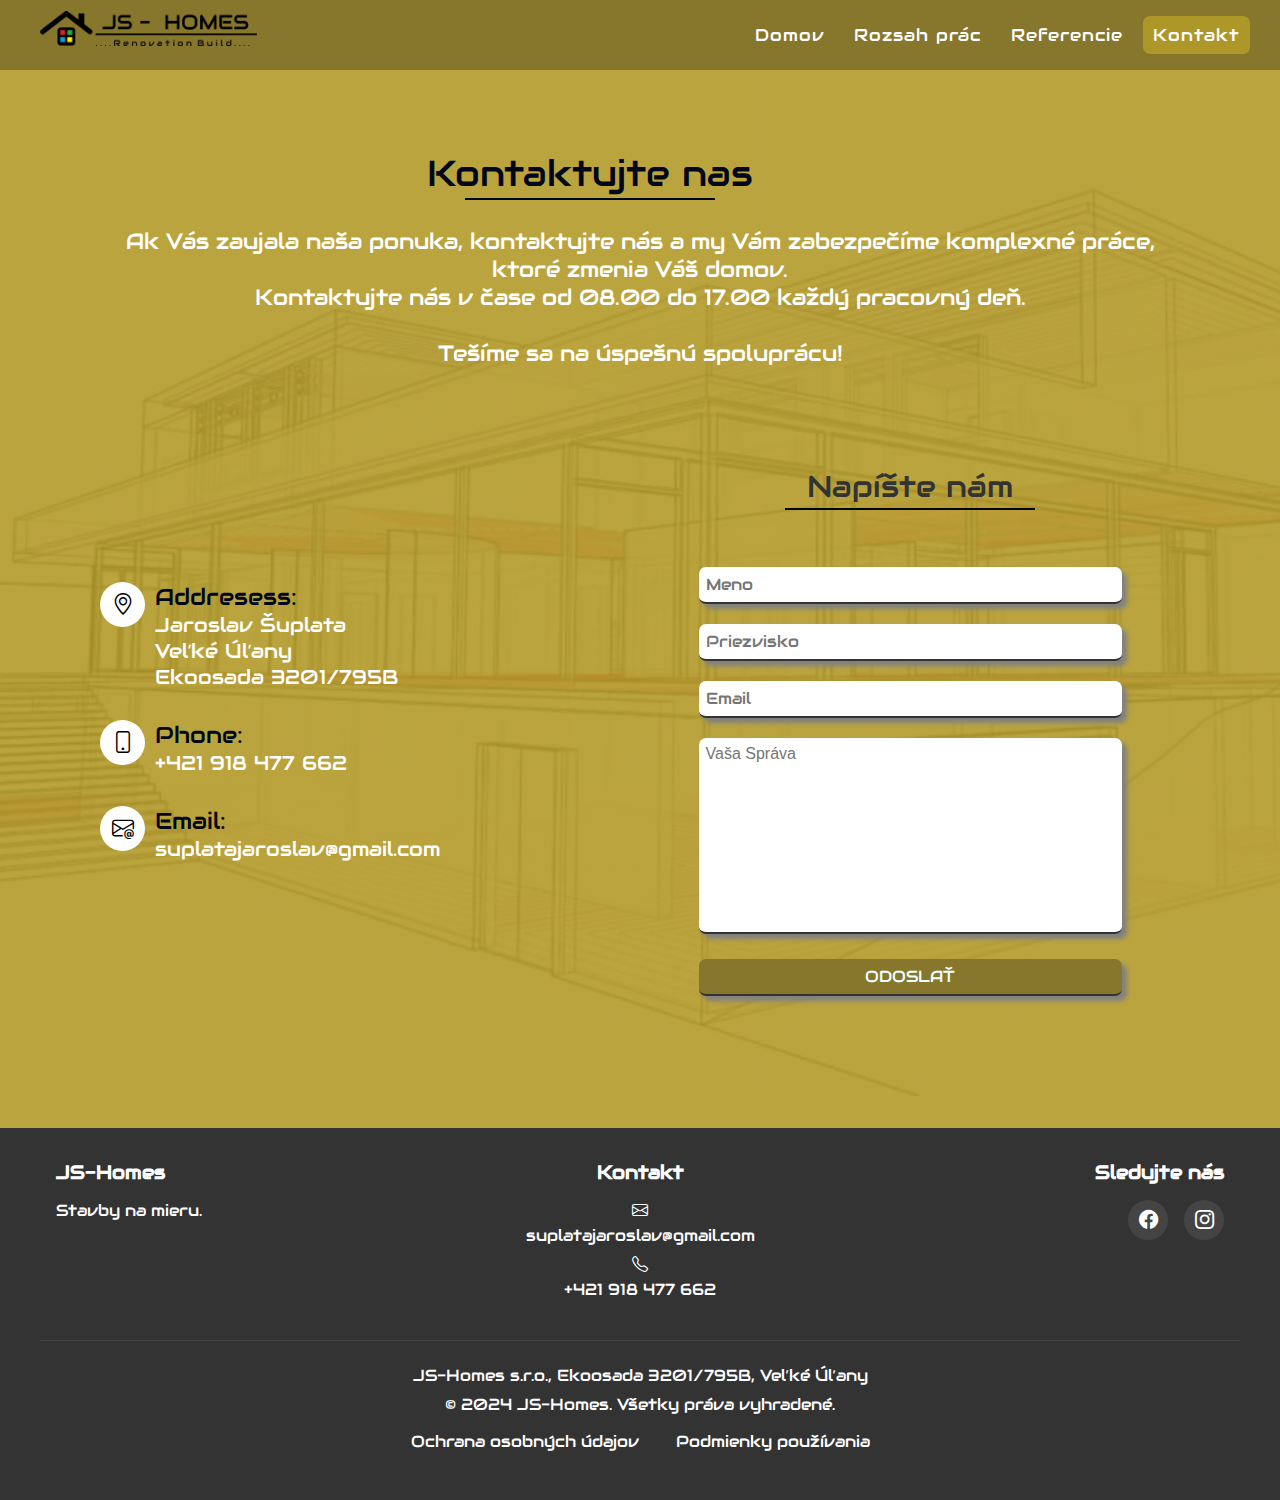
<file: Kontakt.html>
<!DOCTYPE html>
<html lang="sk">
  <head>
    <meta charset="UTF-8" />
    <meta http-equiv="X-UA-Compatible" content="ie=edge" />
    <meta name="viewport" content="width=device-width, initial-scale=1.0" />

    <!-- SEO Meta Tags -->
    <title>Kontakt | JS-Homes | Stavby a Rekonštrukcie</title>
    <meta name="description" content="Kontaktujte nás pre bezplatnú konzultáciu a cenovú ponuku. Sme k dispozícii na telefóne, emaile alebo osobne v našej kancelárii.">
    <meta name="keywords" content="kontakt, stavebné práce, konzultácia, cenová ponuka, JS-Homes">
    <meta name="author" content="JS-Homes">
    <meta name="robots" content="index, follow">

    <!-- Open Graph / Facebook -->
    <meta property="og:type" content="website">
    <meta property="og:url" content="https://js-homes.sk/kontakt">
    <meta property="og:title" content="Kontakt | JS-Homes">
    <meta property="og:description" content="Kontaktujte nás pre bezplatnú konzultáciu a cenovú ponuku. Sme k dispozícii na telefóne, emaile alebo osobne v našej kancelárii.">
    <meta property="og:image" content="https://js-homes.sk/images/logo-js-homes.png">

    <!-- Twitter -->
    <meta property="twitter:card" content="summary_large_image">
    <meta property="twitter:url" content="https://js-homes.sk/kontakt">
    <meta property="twitter:title" content="Kontakt | JS-Homes">
    <meta property="twitter:description" content="Kontaktujte nás pre bezplatnú konzultáciu a cenovú ponuku. Sme k dispozícii na telefóne, emaile alebo osobne v našej kancelárii.">
    <meta property="twitter:image" content="https://js-homes.sk/images/logo-js-homes.png">

    <!-- ======== CSS ========= -->
    <link rel="stylesheet" href="styly.css" />
    <link rel="stylesheet" href="others/grid.css" />
    <link rel="icon" href="images/povelania-stavba-projekt.jpg">
    <script src="https://www.google.com/recaptcha/api.js" async defer></script>
    <script src="script.js" defer></script>
    <script src="cookies.js" defer></script>

    <!-- Structured Data -->
    <script type="application/ld+json">
    {
      "@context": "https://schema.org",
      "@type": "ContactPage",
      "name": "Kontakt",
      "description": "Kontaktujte nás pre bezplatnú konzultáciu a cenovú ponuku",
      "url": "https://js-homes.sk/kontakt",
      "contactPoint": {
        "@type": "ContactPoint",
        "telephone": "+421918477662",
        "contactType": "customer service",
        "email": "suplatajaroslav@gmail.com",
        "areaServed": "SK",
        "availableLanguage": ["sk"]
      },
      "address": {
        "@type": "PostalAddress",
        "streetAddress": "Ekoosada 3201/795B",
        "addressLocality": "Veľké Úľany",
        "addressCountry": "SK"
      }
    }
    </script>

    <!-- ===== Bootstrap CSS ======== -->
    <link
      rel="stylesheet"
      href="https://cdn.jsdelivr.net/npm/bootstrap-icons@1.11.3/font/bootstrap-icons.min.css"
    />
  </head>
  <body>
    <nav>
      <span class="logo"><a href="index.html"><img src="images/logo JS homes.png" alt="" /></a></span>
      <input type="checkbox" id="click" />
      <label for="click" class="menu-btn">
        <i class="bi bi-list" style="font-size: 2rem"></i>
      </label>
      <ul>
        <li><a href="index.html">Domov</a></li>
        <li><a href="Rozsah prac.html">Rozsah prác</a></li>
        <li><a href="Referencie.html">Referencie</a></li>
        <li><a class="active" href="Kontakt.html">Kontakt</a></li>
      </ul>
    </nav>

    <header>
      <section class="kontakt-info">
        <div class="heading-kontakt row">
          <!-- <h2>Kontaktujte nas</h2> -->
          <div class="heading-uvod row">
            <h2>Kontaktujte nas</h2>
        </div>
          <p>
            Ak Vás zaujala naša ponuka, kontaktujte nás a my Vám zabezpečíme
            komplexné práce, ktoré zmenia Váš domov. <br />
            Kontaktujte nás v čase od 08.00 do 17.00 každý pracovný deň. <br />
            <br />
            Tešíme sa na úspešnú spoluprácu!
          </p>
        </div>

        <div class="container">
          <div class="nazov-firmy">
            <div class="box">
              <div class="icon"><i class="bi bi-geo-alt"></i></div>
              <div class="text">
                <h3>Addresess:</h3>
                <p>
                  Jaroslav Šuplata <br />
                  Veľké Úľany <br />
                  Ekoosada 3201/795B
                </p>
              </div>
            </div>
            <div class="box">
              <div class="icon"><i class="bi bi-phone"></i></div>
              <div class="text">
                <h3>Phone:</h3>
                <p>+421 918 477 662</p>
              </div>
            </div>
            <div class="box">
              <div class="icon"><i class="bi bi-envelope-at"></i></div>
              <div class="text">
                <h3>Email:</h3>
                <p>suplatajaroslav@gmail.com</p>
              </div>
            </div>
          </div>

          <div class="heading-uvod row">
            <form id="contactForm" class="contact-form row">
              <h2>Napíšte nám</h2>

              <div class="inputBox">
                <input type="text" name="Meno" placeholder="Meno" required/><br />
                <input type="text" name="Priezvisko" placeholder="Priezvisko" required/><br />
                <input type="email" name="Email" placeholder="Email" required/><br />
                <textarea
                  name="Správa"
                  cols="30"
                  rows="10"
                  placeholder="Vaša Správa"
                  required
                ></textarea><br />

                <input type="submit" value="ODOSLAŤ" class="submit-btn" />
              </div>
            </form>
          </div>
        </div>
      </section>
    </header>

    <main>
    </main>

    <footer>
        <div class="footer-content">
            <div class="footer-section">
                <h3>JS-Homes</h3>
                <p>Stavby na mieru.</p>
            </div>
            <div class="footer-section">
                <h3>Kontakt</h3>
                <p><i class="bi bi-envelope"></i> suplatajaroslav@gmail.com</p>
                <p><i class="bi bi-telephone"></i> +421 918 477 662</p>
            </div>
            <div class="footer-section">
                <h3>Sledujte nás</h3>
                <div class="social-links">
                    <a href="https://www.facebook.com/profile.php?id=61567471471902" target="_blank" aria-label="Facebook">
                        <i class="bi bi-facebook"></i>
                    </a>
                    <a href="https://www.instagram.com/js.homes.sk" target="_blank" aria-label="Instagram">
                        <i class="bi bi-instagram"></i>
                    </a>
                </div>
            </div>
        </div>
        <div class="footer-bottom">
            <p>JS-Homes s.r.o., Ekoosada 3201/795B, Veľké Úľany</p>
            <p>&copy; 2024 JS-Homes. Všetky práva vyhradené.</p>
            <div class="footer-links">
                <a href="ochrana-udajov.html">Ochrana osobných údajov</a>
                <a href="podmienky-pouzivania.html">Podmienky používania</a>
            </div>
        </div>
    </footer>

    <script>
    document.getElementById('contactForm').addEventListener('submit', function(e) {
        e.preventDefault();
        
        const formData = new FormData(this);
        
        fetch('send_email.php', {
            method: 'POST',
            body: formData
        })
        .then(response => {
            if (!response.ok) {
                throw new Error('Network response was not ok');
            }
            return response.json();
        })
        .then(data => {
            if (data.success) {
                window.location.href = 'thank-you.html';
            } else {
                alert(data.error || 'Nastala chyba pri odosielaní správy');
            }
        })
        .catch(error => {
            console.error('Error:', error);
            alert('Nastala chyba pri odosielaní správy: ' + error.message);
        });
    });
    </script>
  </body>
</html>
</file>
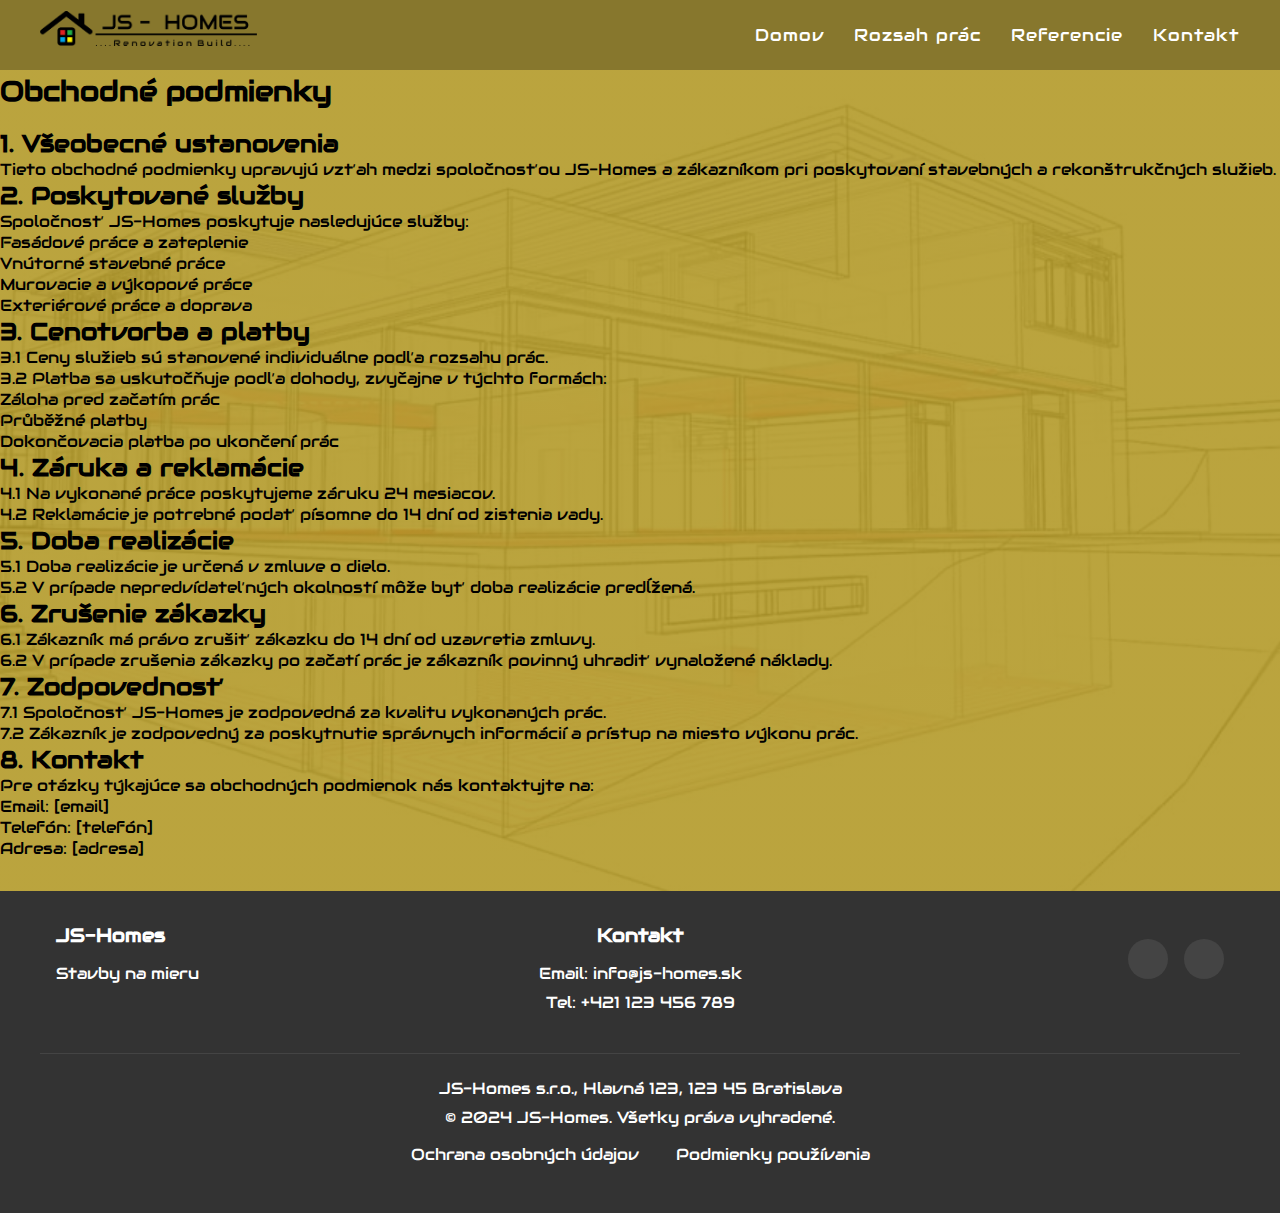
<file: obchodne-podmienky.html>
<!DOCTYPE html>
<html lang="sk">
<head>
    <meta charset="UTF-8">
    <meta name="viewport" content="width=device-width, initial-scale=1.0">
    <title>Obchodné podmienky | JS-Homes</title>
    <meta name="description" content="Obchodné podmienky a pravidlá používania služieb spoločnosti JS-Homes">
    <link rel="stylesheet" href="styly.css">
    <link rel="icon" href="images/povelania-stavba-projekt.jpg">
</head>
<body>
    <nav>
        <span class="logo">
            <a href="index.html"><img src="images/logo JS homes.png" alt="JS-Homes Logo" /></a>
        </span>
        <input type="checkbox" id="click" />
        <label for="click" class="menu-btn">
            <i class="bi bi-list" style="font-size: 2rem"></i>
        </label>
        <ul>
            <li><a href="index.html">Domov</a></li>
            <li><a href="Rozsah prac.html">Rozsah prác</a></li>
            <li><a href="Referencie.html">Referencie</a></li>
            <li><a href="Kontakt.html">Kontakt</a></li>
        </ul>
    </nav>

    <main class="terms-conditions">
        <h1>Obchodné podmienky</h1>
        
        <section>
            <h2>1. Všeobecné ustanovenia</h2>
            <p>Tieto obchodné podmienky upravujú vzťah medzi spoločnosťou JS-Homes a zákazníkom pri poskytovaní stavebných a rekonštrukčných služieb.</p>
        </section>

        <section>
            <h2>2. Poskytované služby</h2>
            <p>Spoločnosť JS-Homes poskytuje nasledujúce služby:</p>
            <ul>
                <li>Fasádové práce a zateplenie</li>
                <li>Vnútorné stavebné práce</li>
                <li>Murovacie a výkopové práce</li>
                <li>Exteriérové práce a doprava</li>
            </ul>
        </section>

        <section>
            <h2>3. Cenotvorba a platby</h2>
            <p>3.1 Ceny služieb sú stanovené individuálne podľa rozsahu prác.</p>
            <p>3.2 Platba sa uskutočňuje podľa dohody, zvyčajne v týchto formách:</p>
            <ul>
                <li>Záloha pred začatím prác</li>
                <li>Průběžné platby</li>
                <li>Dokončovacia platba po ukončení prác</li>
            </ul>
        </section>

        <section>
            <h2>4. Záruka a reklamácie</h2>
            <p>4.1 Na vykonané práce poskytujeme záruku 24 mesiacov.</p>
            <p>4.2 Reklamácie je potrebné podať písomne do 14 dní od zistenia vady.</p>
        </section>

        <section>
            <h2>5. Doba realizácie</h2>
            <p>5.1 Doba realizácie je určená v zmluve o dielo.</p>
            <p>5.2 V prípade nepredvídateľných okolností môže byť doba realizácie predĺžená.</p>
        </section>

        <section>
            <h2>6. Zrušenie zákazky</h2>
            <p>6.1 Zákazník má právo zrušiť zákazku do 14 dní od uzavretia zmluvy.</p>
            <p>6.2 V prípade zrušenia zákazky po začatí prác je zákazník povinný uhradiť vynaložené náklady.</p>
        </section>

        <section>
            <h2>7. Zodpovednosť</h2>
            <p>7.1 Spoločnosť JS-Homes je zodpovedná za kvalitu vykonaných prác.</p>
            <p>7.2 Zákazník je zodpovedný za poskytnutie správnych informácií a prístup na miesto výkonu prác.</p>
        </section>

        <section>
            <h2>8. Kontakt</h2>
            <p>Pre otázky týkajúce sa obchodných podmienok nás kontaktujte na:</p>
            <ul>
                <li>Email: [email]</li>
                <li>Telefón: [telefón]</li>
                <li>Adresa: [adresa]</li>
            </ul>
        </section>
    </main>

    <footer>
        <div class="footer-content">
            <div class="footer-section">
                <h3>JS-Homes</h3>
                <p>Stavby na mieru</p>
            </div>
            <div class="footer-section">
                <h3>Kontakt</h3>
                <p>Email: info@js-homes.sk</p>
                <p>Tel: +421 123 456 789</p>
            </div>
            <div class="footer-section">
                <div class="social-links">
                    <a href="https://www.facebook.com/profile.php?id=61567471471902&locale=sk_SK" target="_blank" rel="noopener noreferrer">
                        <i class="bi bi-facebook"></i>
                    </a>
                    <a href="https://www.instagram.com/" target="_blank" rel="noopener noreferrer">
                        <i class="bi bi-instagram"></i>
                    </a>
                </div>
            </div>
        </div>
        <div class="footer-bottom">
            <p class="footer-address">JS-Homes s.r.o., Hlavná 123, 123 45 Bratislava</p>
            <p>&copy; 2024 JS-Homes. Všetky práva vyhradené.</p>
            <div class="footer-links">
                <a href="ochrana-udajov.html">Ochrana osobných údajov</a>
                <a href="podmienky-pouzivania.html">Podmienky používania</a>
            </div>
        </div>
    </footer>
</body>
</html>
</file>
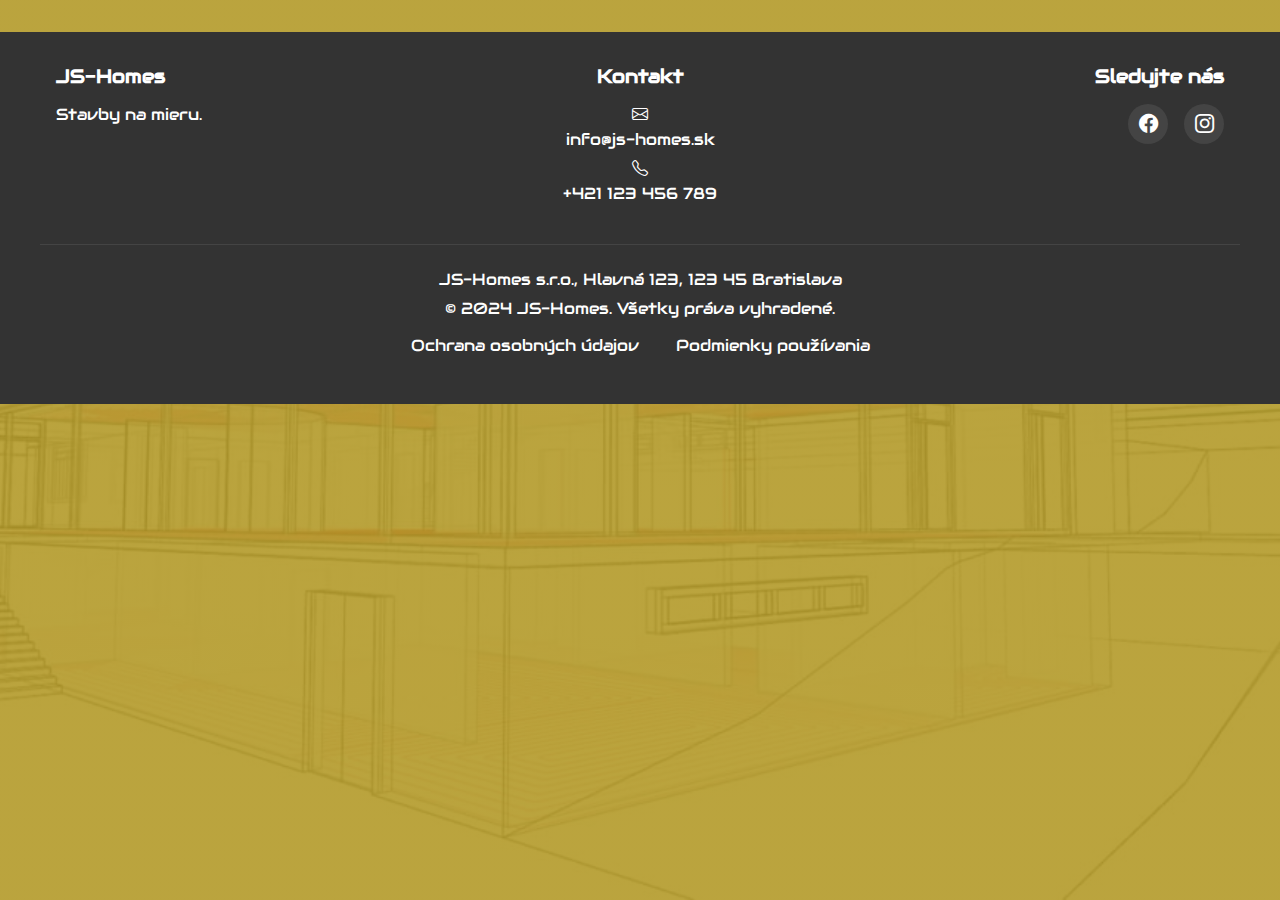
<file: ochrana-osobnych-udajov.html>
<!DOCTYPE html>
<html lang="sk">
<head>
    <meta charset="UTF-8">
    <meta name="viewport" content="width=device-width, initial-scale=1.0">
    <title>Ochrana osobných údajov - JS-Homes</title>
    <link rel="stylesheet" href="styly.css">
    <link rel="stylesheet" href="https://cdn.jsdelivr.net/npm/bootstrap-icons@1.11.3/font/bootstrap-icons.min.css">
    <link rel="icon" type="image/x-icon" href="images/favicon.ico">
</head>

    <main>
        <!-- Rest of the file remains unchanged -->
    </main>

    <footer>
        <div class="footer-content">
            <div class="footer-section">
                <h3>JS-Homes</h3>
                <p>Stavby na mieru.</p>
            </div>
            <div class="footer-section">
                <h3>Kontakt</h3>
                <p><i class="bi bi-envelope"></i> info@js-homes.sk</p>
                <p><i class="bi bi-telephone"></i> +421 123 456 789</p>
            </div>
            <div class="footer-section">
                <h3>Sledujte nás</h3>
                <div class="social-links">
                    <a href="https://www.facebook.com/js.homes.sk" target="_blank" aria-label="Facebook">
                        <i class="bi bi-facebook"></i>
                    </a>
                    <a href="https://www.instagram.com/js.homes.sk" target="_blank" aria-label="Instagram">
                        <i class="bi bi-instagram"></i>
                    </a>
                </div>
            </div>
        </div>
        <div class="footer-bottom">
            <p>JS-Homes s.r.o., Hlavná 123, 123 45 Bratislava</p>
            <p>&copy; 2024 JS-Homes. Všetky práva vyhradené.</p>
            <div class="footer-links">
                <a href="ochrana-udajov.html">Ochrana osobných údajov</a>
                <a href="podmienky-pouzivania.html">Podmienky používania</a>
            </div>
        </div>
    </footer>
</body>
</html>
</file>
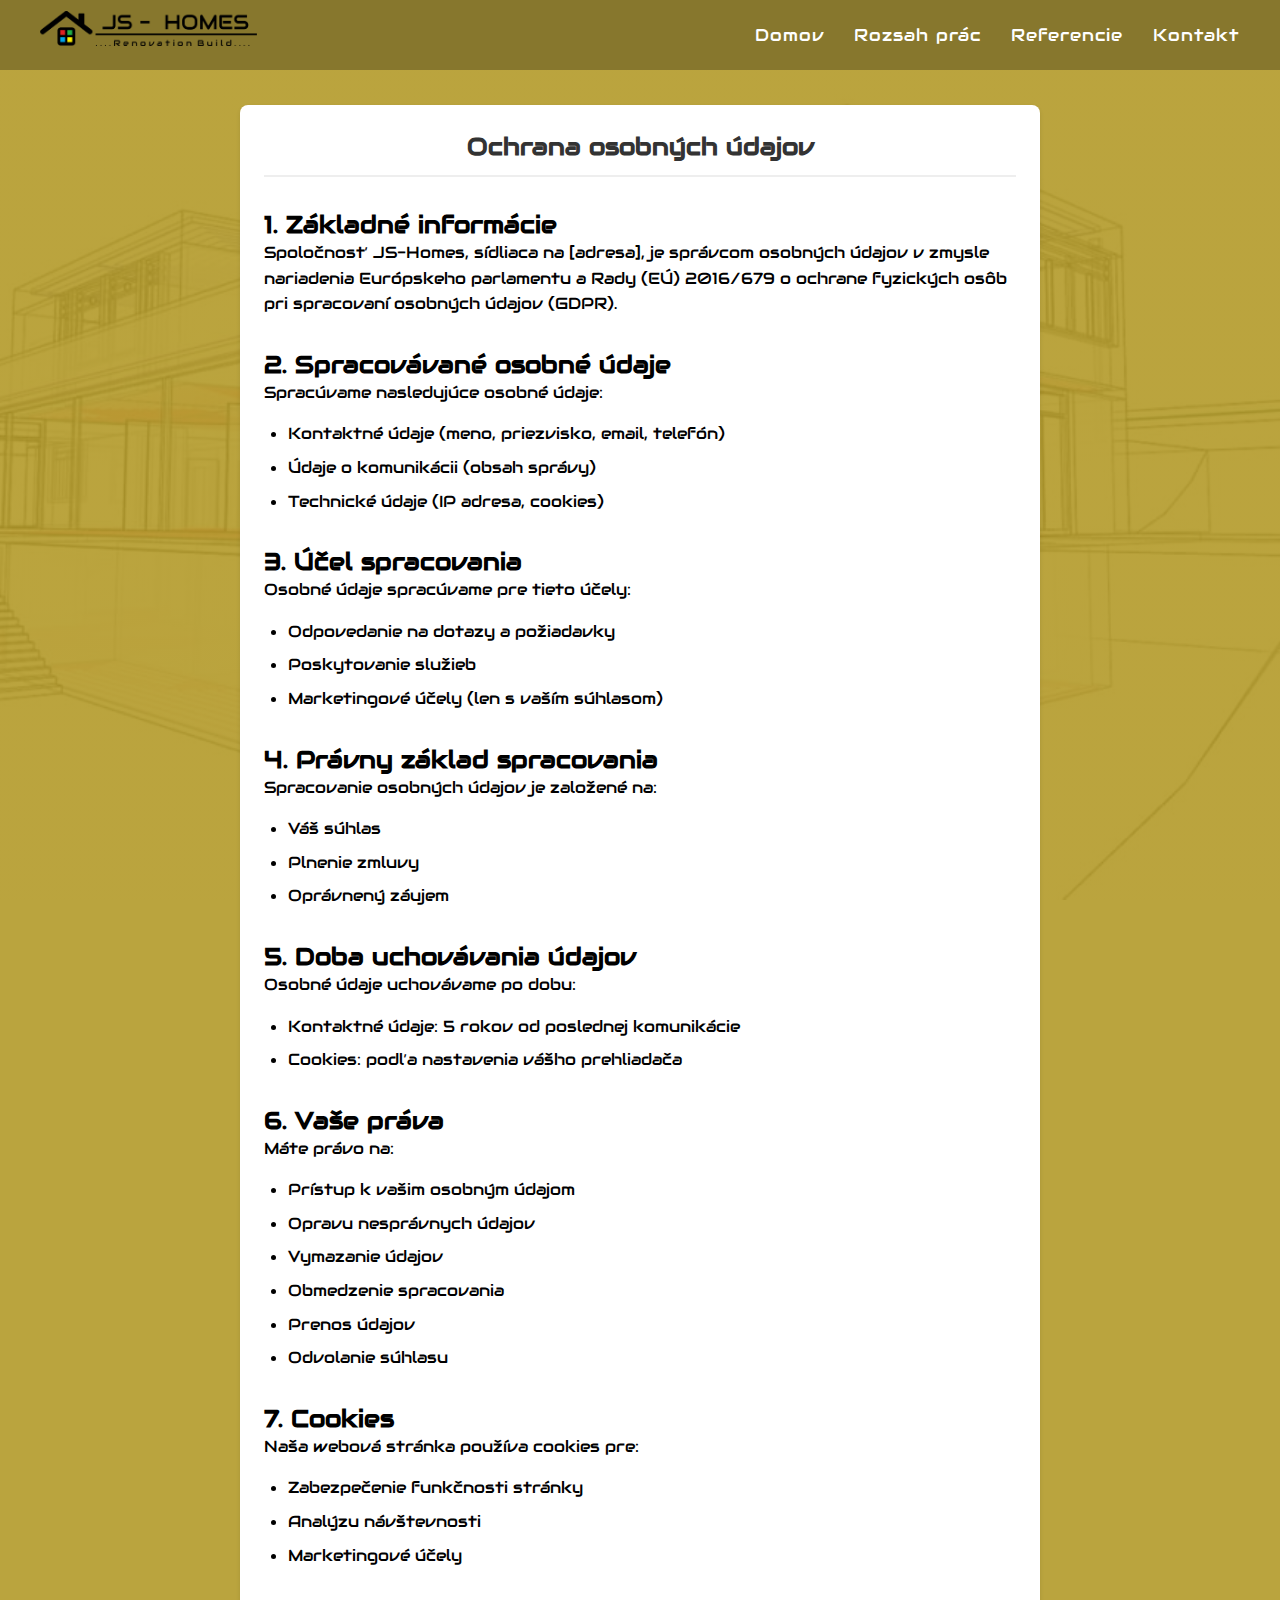
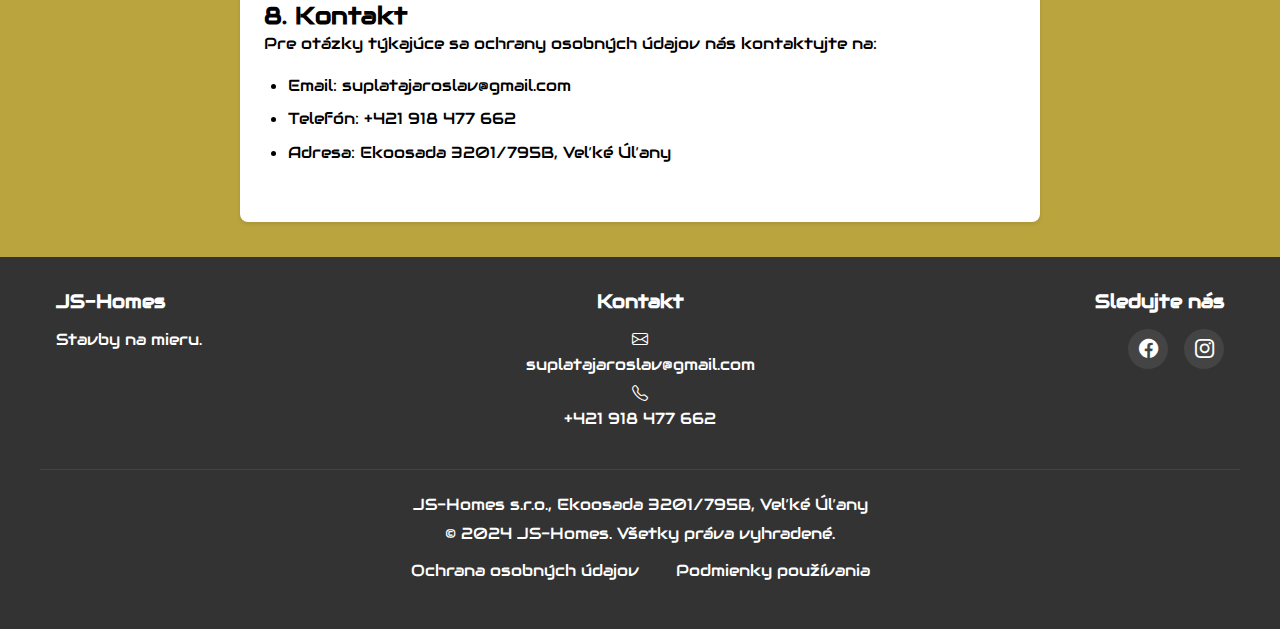
<file: ochrana-udajov.html>
<!DOCTYPE html>
<html lang="sk">
<head>
    <meta charset="UTF-8">
    <meta name="viewport" content="width=device-width, initial-scale=1.0">
    <title>Ochrana osobných údajov | JS-Homes</title>
    <meta name="description" content="Ochrana osobných údajov a spracovanie cookies na webovej stránke JS-Homes">
    <link rel="stylesheet" href="styly.css">
    <link rel="icon" href="images/povelania-stavba-projekt.jpg">

</script>

<!-- ===== Bootstrap CSS ======== -->
<link
  rel="stylesheet"
  href="https://cdn.jsdelivr.net/npm/bootstrap-icons@1.11.3/font/bootstrap-icons.min.css"
/>
</head>
<body>
    <nav>
        <span class="logo">
            <a href="index.html"><img src="images/logo JS homes.png" alt="JS-Homes Logo" /></a>
        </span>
        <input type="checkbox" id="click" />
        <label for="click" class="menu-btn">
            <i class="bi bi-list" style="font-size: 2rem"></i>
        </label>
        <ul>
            <li><a href="index.html">Domov</a></li>
            <li><a href="Rozsah prac.html">Rozsah prác</a></li>
            <li><a href="Referencie.html">Referencie</a></li>
            <li><a href="Kontakt.html">Kontakt</a></li>
        </ul>
    </nav>

    <main class="heading-ochrana_udajov">
        <h1>Ochrana osobných údajov</h1>
        
        <section>
            <h2>1. Základné informácie</h2>
            <p>Spoločnosť JS-Homes, sídliaca na [adresa], je správcom osobných údajov v zmysle nariadenia Európskeho parlamentu a Rady (EÚ) 2016/679 o ochrane fyzických osôb pri spracovaní osobných údajov (GDPR).</p>
        </section>

        <section>
            <h2>2. Spracovávané osobné údaje</h2>
            <p>Spracúvame nasledujúce osobné údaje:</p>
            <ul>
                <li>Kontaktné údaje (meno, priezvisko, email, telefón)</li>
                <li>Údaje o komunikácii (obsah správy)</li>
                <li>Technické údaje (IP adresa, cookies)</li>
            </ul>
        </section>

        <section>
            <h2>3. Účel spracovania</h2>
            <p>Osobné údaje spracúvame pre tieto účely:</p>
            <ul>
                <li>Odpovedanie na dotazy a požiadavky</li>
                <li>Poskytovanie služieb</li>
                <li>Marketingové účely (len s vaším súhlasom)</li>
            </ul>
        </section>

        <section>
            <h2>4. Právny základ spracovania</h2>
            <p>Spracovanie osobných údajov je založené na:</p>
            <ul>
                <li>Váš súhlas</li>
                <li>Plnenie zmluvy</li>
                <li>Oprávnený záujem</li>
            </ul>
        </section>

        <section>
            <h2>5. Doba uchovávania údajov</h2>
            <p>Osobné údaje uchovávame po dobu:</p>
            <ul>
                <li>Kontaktné údaje: 5 rokov od poslednej komunikácie</li>
                <li>Cookies: podľa nastavenia vášho prehliadača</li>
            </ul>
        </section>

        <section>
            <h2>6. Vaše práva</h2>
            <p>Máte právo na:</p>
            <ul>
                <li>Prístup k vašim osobným údajom</li>
                <li>Opravu nesprávnych údajov</li>
                <li>Vymazanie údajov</li>
                <li>Obmedzenie spracovania</li>
                <li>Prenos údajov</li>
                <li>Odvolanie súhlasu</li>
            </ul>
        </section>

        <section>
            <h2>7. Cookies</h2>
            <p>Naša webová stránka používa cookies pre:</p>
            <ul>
                <li>Zabezpečenie funkčnosti stránky</li>
                <li>Analýzu návštevnosti</li>
                <li>Marketingové účely</li>
            </ul>
        </section>

        <section>
            <h2>8. Kontakt</h2>
            <p>Pre otázky týkajúce sa ochrany osobných údajov nás kontaktujte na:</p>
            <ul>
                <li>Email: suplatajaroslav@gmail.com</li>
                <li>Telefón: +421 918 477 662</li>
                <li>Adresa: Ekoosada 3201/795B, Veľké Úľany</li>
            </ul>
        </section>
    </main>

    <footer>
        <div class="footer-content">
            <div class="footer-section">
                <h3>JS-Homes</h3>
                <p>Stavby na mieru.</p>
            </div>
            <div class="footer-section">
                <h3>Kontakt</h3>
                <p><i class="bi bi-envelope"></i> suplatajaroslav@gmail.com</p>
                <p><i class="bi bi-telephone"></i> +421 918 477 662</p>
            </div>
            <div class="footer-section">
                <h3>Sledujte nás</h3>
                <div class="social-links">
                    <a href="https://www.facebook.com/js.homes.sk" target="_blank" aria-label="Facebook">
                        <i class="bi bi-facebook"></i>
                    </a>
                    <a href="https://www.instagram.com/js.homes.sk" target="_blank" aria-label="Instagram">
                        <i class="bi bi-instagram"></i>
                    </a>
                </div>
            </div>
        </div>
        <div class="footer-bottom">
            <p>JS-Homes s.r.o., Ekoosada 3201/795B, Veľké Úľany</p>
            <p>&copy; 2024 JS-Homes. Všetky práva vyhradené.</p>
            <div class="footer-links">
                <a href="ochrana-udajov.html">Ochrana osobných údajov</a>
                <a href="podmienky-pouzivania.html">Podmienky používania</a>
            </div>
        </div>
    </footer>
</body>
</html>
</file>
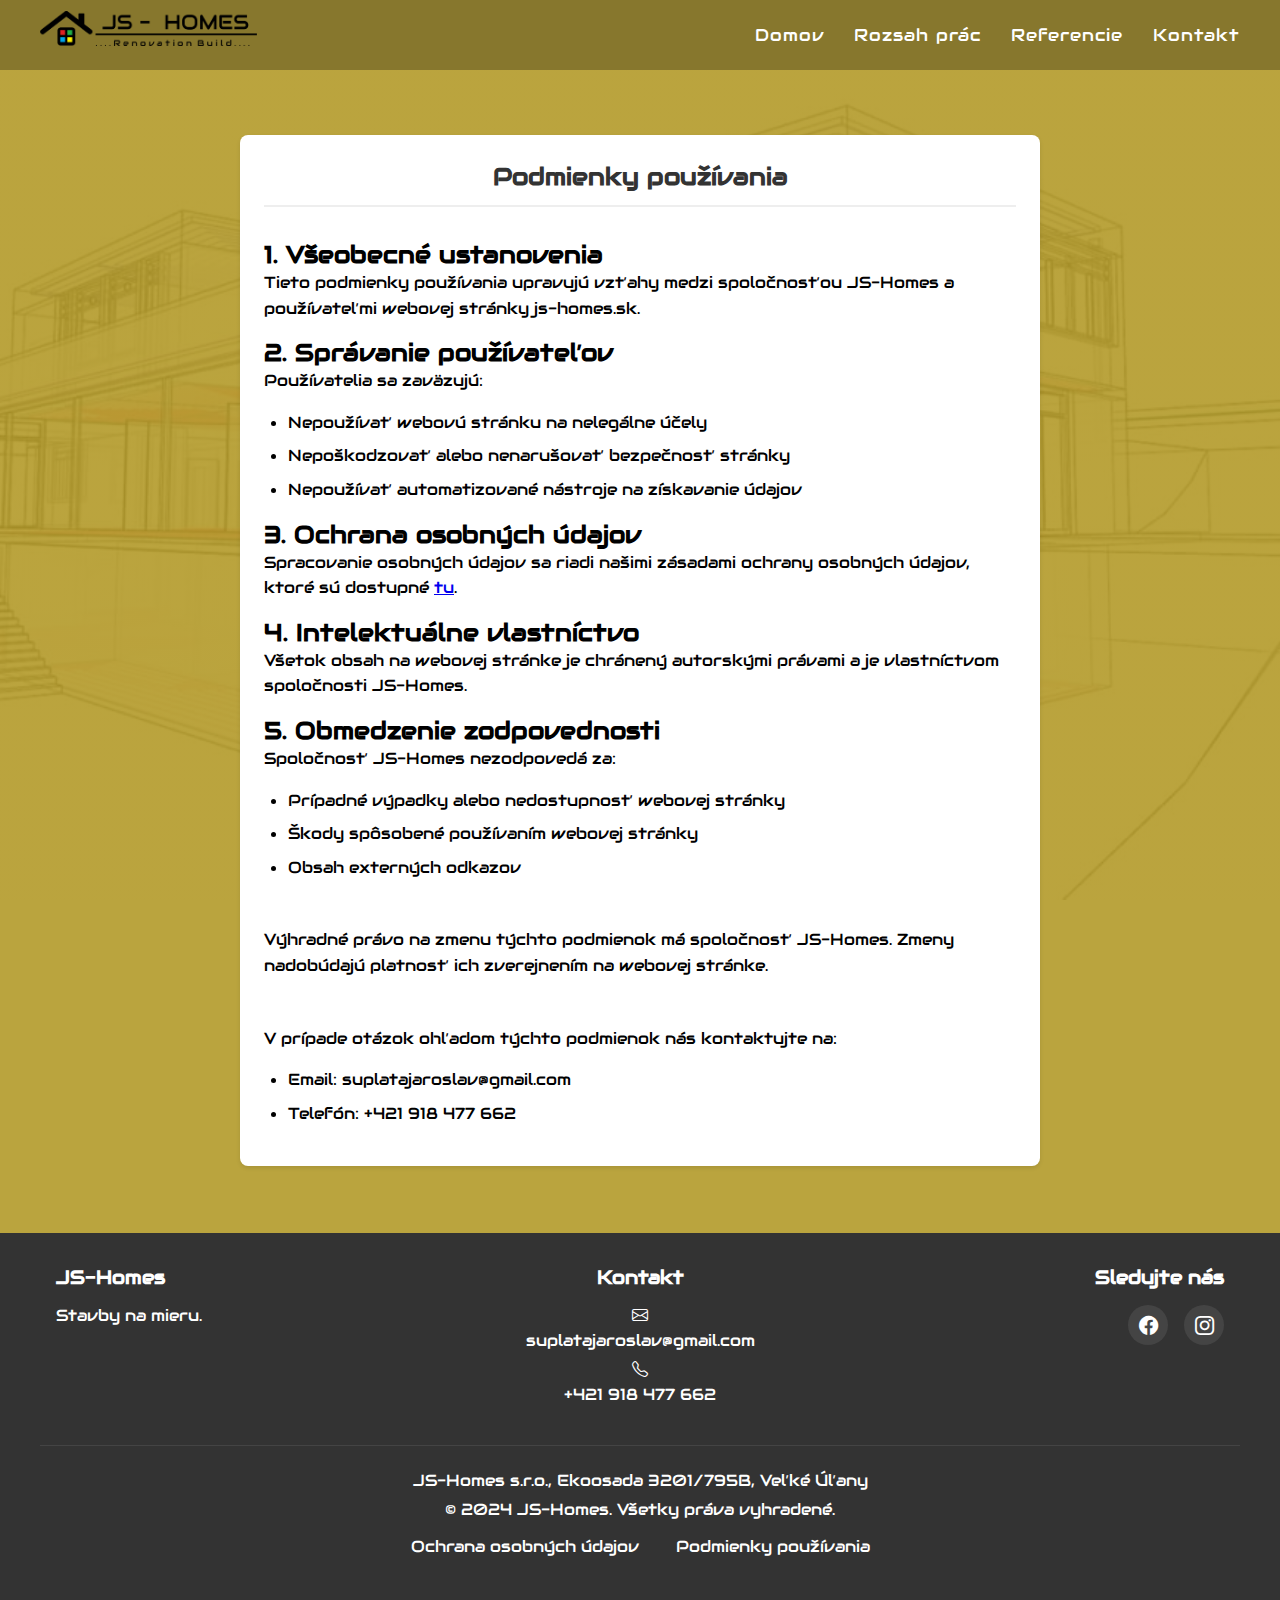
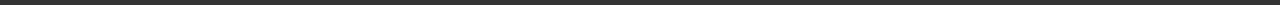
<file: podmienky-pouzivania.html>
<!DOCTYPE html>
<html lang="sk">
<head>
    <meta charset="UTF-8">
    <meta name="viewport" content="width=device-width, initial-scale=1.0">
    <title>Podmienky používania - JS-Homes</title>
    <link rel="stylesheet" href="styly.css">
    <link rel="stylesheet" href="https://cdn.jsdelivr.net/npm/bootstrap-icons@1.11.1/font/bootstrap-icons.css">
    <link rel="icon" type="image/x-icon" href="favicon.ico">
</head>
<body>
    <header>
        <nav>
            <span class="logo"><a href="index.html"><img src="images/logo JS homes.png" alt="" /></a></span>
            <input type="checkbox" id="click" />
            <label for="click" class="menu-btn">
              <i class="bi bi-list" style="font-size: 2rem"></i>
            </label>
            <ul>
              <li><a href="index.html">Domov</a></li>
              <li><a href="Rozsah prac.html">Rozsah prác</a></li>
              <li><a href="Referencie.html">Referencie</a></li>
              <li><a href="Kontakt.html">Kontakt</a></li>
            </ul>
          </nav>
    </header>

    <main>
        <div class="container">
            <section class="heading-ochrana_udajov">
                <div class="privacy-header">
                    <h1>Podmienky používania</h1>
                </div>
                
                <div class="privacy-content">
                    <h2>1. Všeobecné ustanovenia</h2>
                    <p>Tieto podmienky používania upravujú vzťahy medzi spoločnosťou JS-Homes a používateľmi webovej stránky js-homes.sk.</p>

                    <h2>2. Správanie používateľov</h2>
                    <p>Používatelia sa zaväzujú:</p>
                    <ul>
                        <li>Nepoužívať webovú stránku na nelegálne účely</li>
                        <li>Nepoškodzovať alebo nenarušovať bezpečnosť stránky</li>
                        <li>Nepoužívať automatizované nástroje na získavanie údajov</li>
                    </ul>

                    <h2>3. Ochrana osobných údajov</h2>
                    <p>Spracovanie osobných údajov sa riadi našimi zásadami ochrany osobných údajov, ktoré sú dostupné <a href="ochrana-udajov.html">tu</a>.</p>

                    <h2>4. Intelektuálne vlastníctvo</h2>
                    <p>Všetok obsah na webovej stránke je chránený autorskými právami a je vlastníctvom spoločnosti JS-Homes.</p>

                    <h2>5. Obmedzenie zodpovednosti</h2>
                    <p>Spoločnosť JS-Homes nezodpovedá za:</p>
                    <ul>
                        <li>Prípadné výpadky alebo nedostupnosť webovej stránky</li>
                        <li>Škody spôsobené používaním webovej stránky</li>
                        <li>Obsah externých odkazov</li>
                    </ul>

                    <h2>6. Zmeny podmienok</h2>
                    <p>Výhradné právo na zmenu týchto podmienok má spoločnosť JS-Homes. Zmeny nadobúdajú platnosť ich zverejnením na webovej stránke.</p>

                    <h2>7. Kontakt</h2>
                    <p>V prípade otázok ohľadom týchto podmienok nás kontaktujte na:</p>
                    <ul>
                        <li>Email: suplatajaroslav@gmail.com</li>
                        <li>Telefón: +421 918 477 662</li>
                    </ul>
                </div>
            </section>
        </div>
    </main>

    <footer>
        <div class="footer-content">
            <div class="footer-section">
                <h3>JS-Homes</h3>
                <p>Stavby na mieru.</p>
            </div>
            <div class="footer-section">
                <h3>Kontakt</h3>
                <p><i class="bi bi-envelope"></i> suplatajaroslav@gmail.com</p>
                <p><i class="bi bi-telephone"></i> +421 918 477 662</p>
            </div>
            <div class="footer-section">
                <h3>Sledujte nás</h3>
                <div class="social-links">
                    <a href="https://www.facebook.com/js.homes.sk" target="_blank" aria-label="Facebook">
                        <i class="bi bi-facebook"></i>
                    </a>
                    <a href="https://www.instagram.com/js.homes.sk" target="_blank" aria-label="Instagram">
                        <i class="bi bi-instagram"></i>
                    </a>
                </div>
            </div>
        </div>
        <div class="footer-bottom">
            <p>JS-Homes s.r.o., Ekoosada 3201/795B, Veľké Úľany</p>
            <p>&copy; 2024 JS-Homes. Všetky práva vyhradené.</p>
            <div class="footer-links">
                <a href="ochrana-udajov.html">Ochrana osobných údajov</a>
                <a href="podmienky-pouzivania.html">Podmienky používania</a>
            </div>
        </div>
    </footer>

    <script src="script.js"></script>
</body>
</html>
</file>
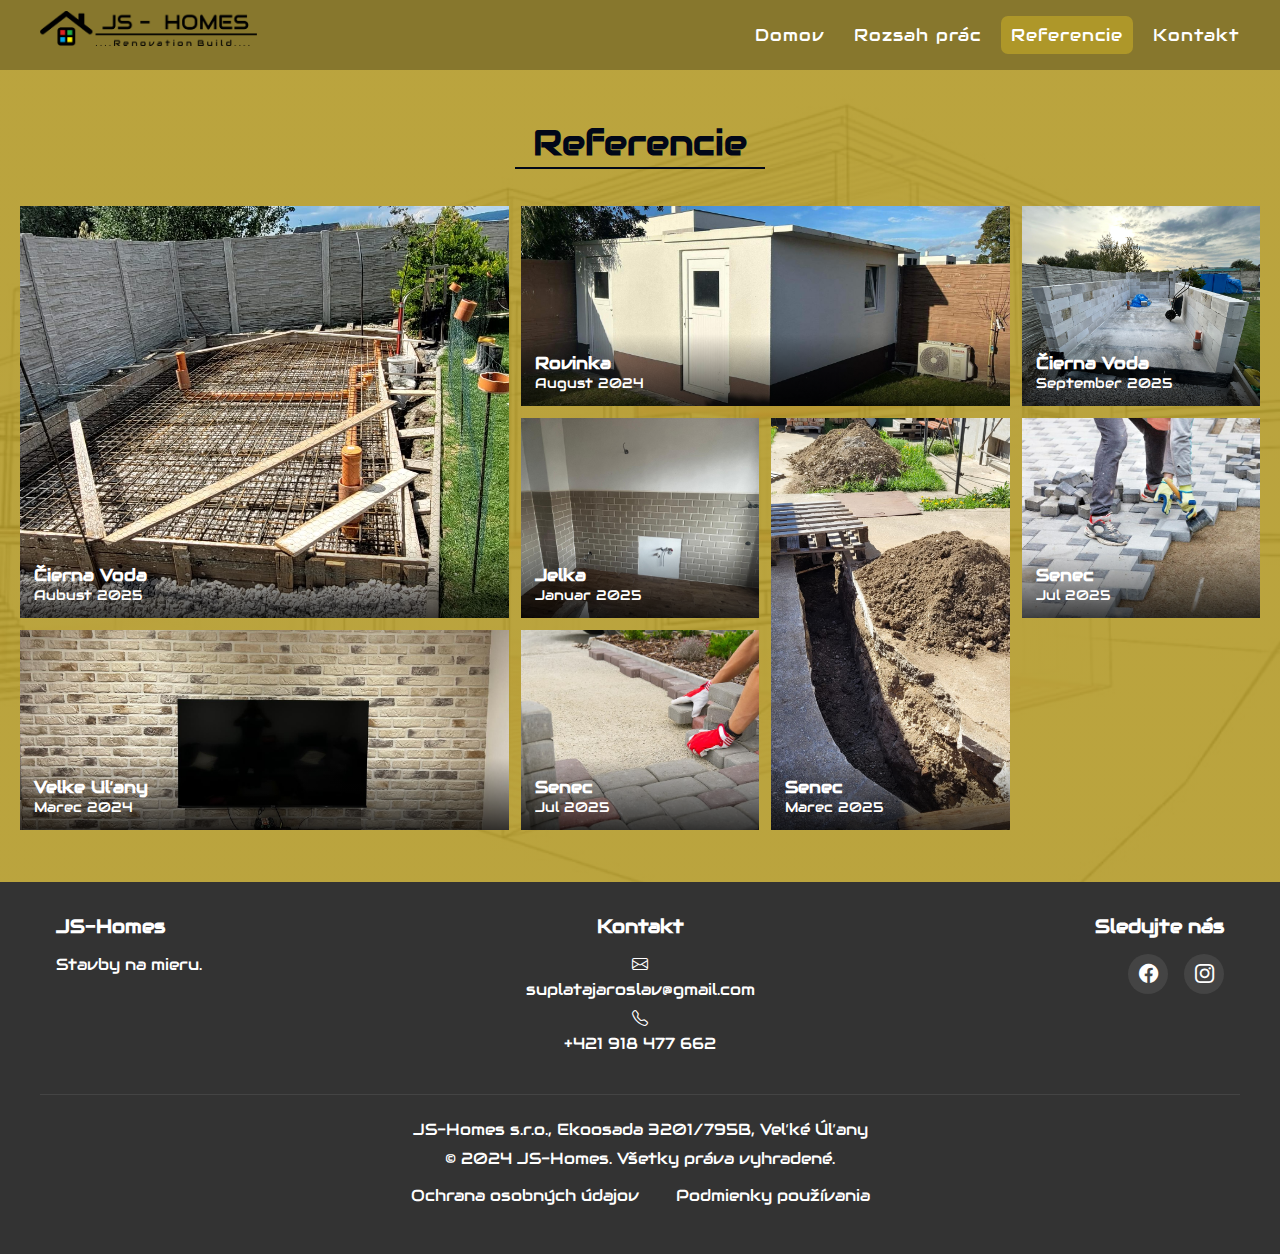
<file: Referencie.html>
<!DOCTYPE html>
<html lang="sk">
  <head>
    <meta charset="UTF-8" />
    <meta http-equiv="X-UA-Compatible" content="ie=edge" />
    <meta name="viewport" content="width=device-width, initial-scale=1.0" />

    <!-- ======== CSS ========= -->
    <link rel="stylesheet" href="styly.css" />
    <link rel="icon" href="images/povelania-stavba-projekt.jpg" />
    <script src="script.js" defer></script>

    <!-- ===== Bootstrap CSS ======== -->
    <link
      rel="stylesheet"
      href="https://cdn.jsdelivr.net/npm/bootstrap-icons@1.11.3/font/bootstrap-icons.min.css"
    />

    <title>Suplata_01</title>
  </head>
  <body>
    <nav>
      <span class="logo"
        ><a href="index.html"><img src="images/logo JS homes.png" alt="" /></a
      ></span>
      <input type="checkbox" id="click" />
      <label for="click" class="menu-btn">
        <i class="bi bi-list" style="font-size: 2rem"></i>
      </label>
      <ul>
        <li><a href="index.html">Domov</a></li>
        <li><a href="Rozsah prac.html">Rozsah prác</a></li>
        <li><a class="active" href="Referencie.html">Referencie</a></li>
        <li><a href="Kontakt.html">Kontakt</a></li>
      </ul>
    </nav>

    <!-- Cookie Banner -->
    <div id="cookie-banner" class="cookie-banner">
      <div class="cookie-content">
        <p>Táto webová stránka používa cookies na zlepšenie vášho zážitku. Pokračovaním v prehliadaní súhlasíte s používaním cookies.</p>
        <div class="cookie-buttons">
          <button onclick="acceptCookies()" class="cookie-btn accept">Prijať všetky</button>
          <button onclick="rejectCookies()" class="cookie-btn reject">Odmietnuť</button>
          <button onclick="showCookieSettings()" class="cookie-btn settings">Nastavenia</button>
        </div>
      </div>
    </div>

    <!-- <aside class="sidebar">
        <div class="logo">&#8734;</div>
    </aside> -->

    <main class="main">
      <section class="uvod">
        <div class="heading-uvod row">
          <h2>Referencie</h2>
        </div>
      </section>

      <div class="gallery">
        <figure>
          <img src="images/Cierna Voda_1.jpg"dolor sit amet" />
          <figcaption>
            <h3>Čierna Voda</h3>
            <p>Aubust 2025</p>
          </figcaption>
        </figure>

        <figure>
          <img src="images/3.jpg" alt="dolor sit amet" />
          <figcaption>
            <h3>Rovinka</h3>
            <p>August 2024</p>
          </figcaption>
        </figure>

        <figure>
          <img src="images/Cierna Voda.jpg"dolor sit amet" />
          <figcaption>
            <h3>Čierna Voda</h3>
            <p>September 2025</p>
          </figcaption>
        </figure>

        <figure>
          <img src="images/8.jpg" alt="dolor sit amet" />
          <figcaption>
            <h3>Jelka</h3>
            <p>Januar 2025</p>
          </figcaption>
        </figure>
        <figure>
          <img src="images/Odpad_Senec.jpg"dolor sit amet" />
          <figcaption>
            <h3>Senec</h3>
            <p>Marec 2025</p>
          </figcaption>
        </figure>
        <figure>
          <img src="images/6.jpg" alt="dolor sit amet" />
          <figcaption>
            <h3>Velke Uľany</h3>
            <p>Marec 2024</p>
          </figcaption>
        </figure>

        <figure>
          <img src="images/worker-gloves.jpg" alt="dolor sit amet" />
          <figcaption>
            <h3>Senec</h3>
            <p>Jul 2025</p>
          </figcaption>
        </figure>
        <figure>
          <img src="images/worker-stones.jpg" alt="dolor sit amet" />
          <figcaption>
            <h3>Senec</h3>
            <p>Jul 2025</p>
          </figcaption>
        </figure>
        <!-- <figure>
            <img src="images/Stavba-sauny1.jpg" alt="dolor sit amet">
            <figcaption>
                <h3>Batizovce</h3>
                <p>Marec 2024</p>
            </figcaption>
            </figure>  -->
      </div>
    </main>

    <footer>
        <div class="footer-content">
            <div class="footer-section">
                <h3>JS-Homes</h3>
                <p>Stavby na mieru.</p>
            </div>
            <div class="footer-section">
                <h3>Kontakt</h3>
                <p><i class="bi bi-envelope"></i> suplatajaroslav@gmail.com</p>
                <p><i class="bi bi-telephone"></i> +421 918 477 662</p>
            </div>
            <div class="footer-section">
                <h3>Sledujte nás</h3>
                <div class="social-links">
                    <a href="https://www.facebook.com/profile.php?id=61567471471902" target="_blank" aria-label="Facebook">
                        <i class="bi bi-facebook"></i>
                    </a>
                    <a href="https://www.instagram.com/js.homes.sk" target="_blank" aria-label="Instagram">
                        <i class="bi bi-instagram"></i>
                    </a>
                </div>
            </div>
        </div>
        <div class="footer-bottom">
            <p>JS-Homes s.r.o., Ekoosada 3201/795B, Veľké Úľany</p>
            <p>&copy; 2024 JS-Homes. Všetky práva vyhradené.</p>
            <div class="footer-links">
                <a href="ochrana-udajov.html">Ochrana osobných údajov</a>
                <a href="podmienky-pouzivania.html">Podmienky používania</a>
            </div>
        </div>
    </footer>
  </body>
</html>
</file>
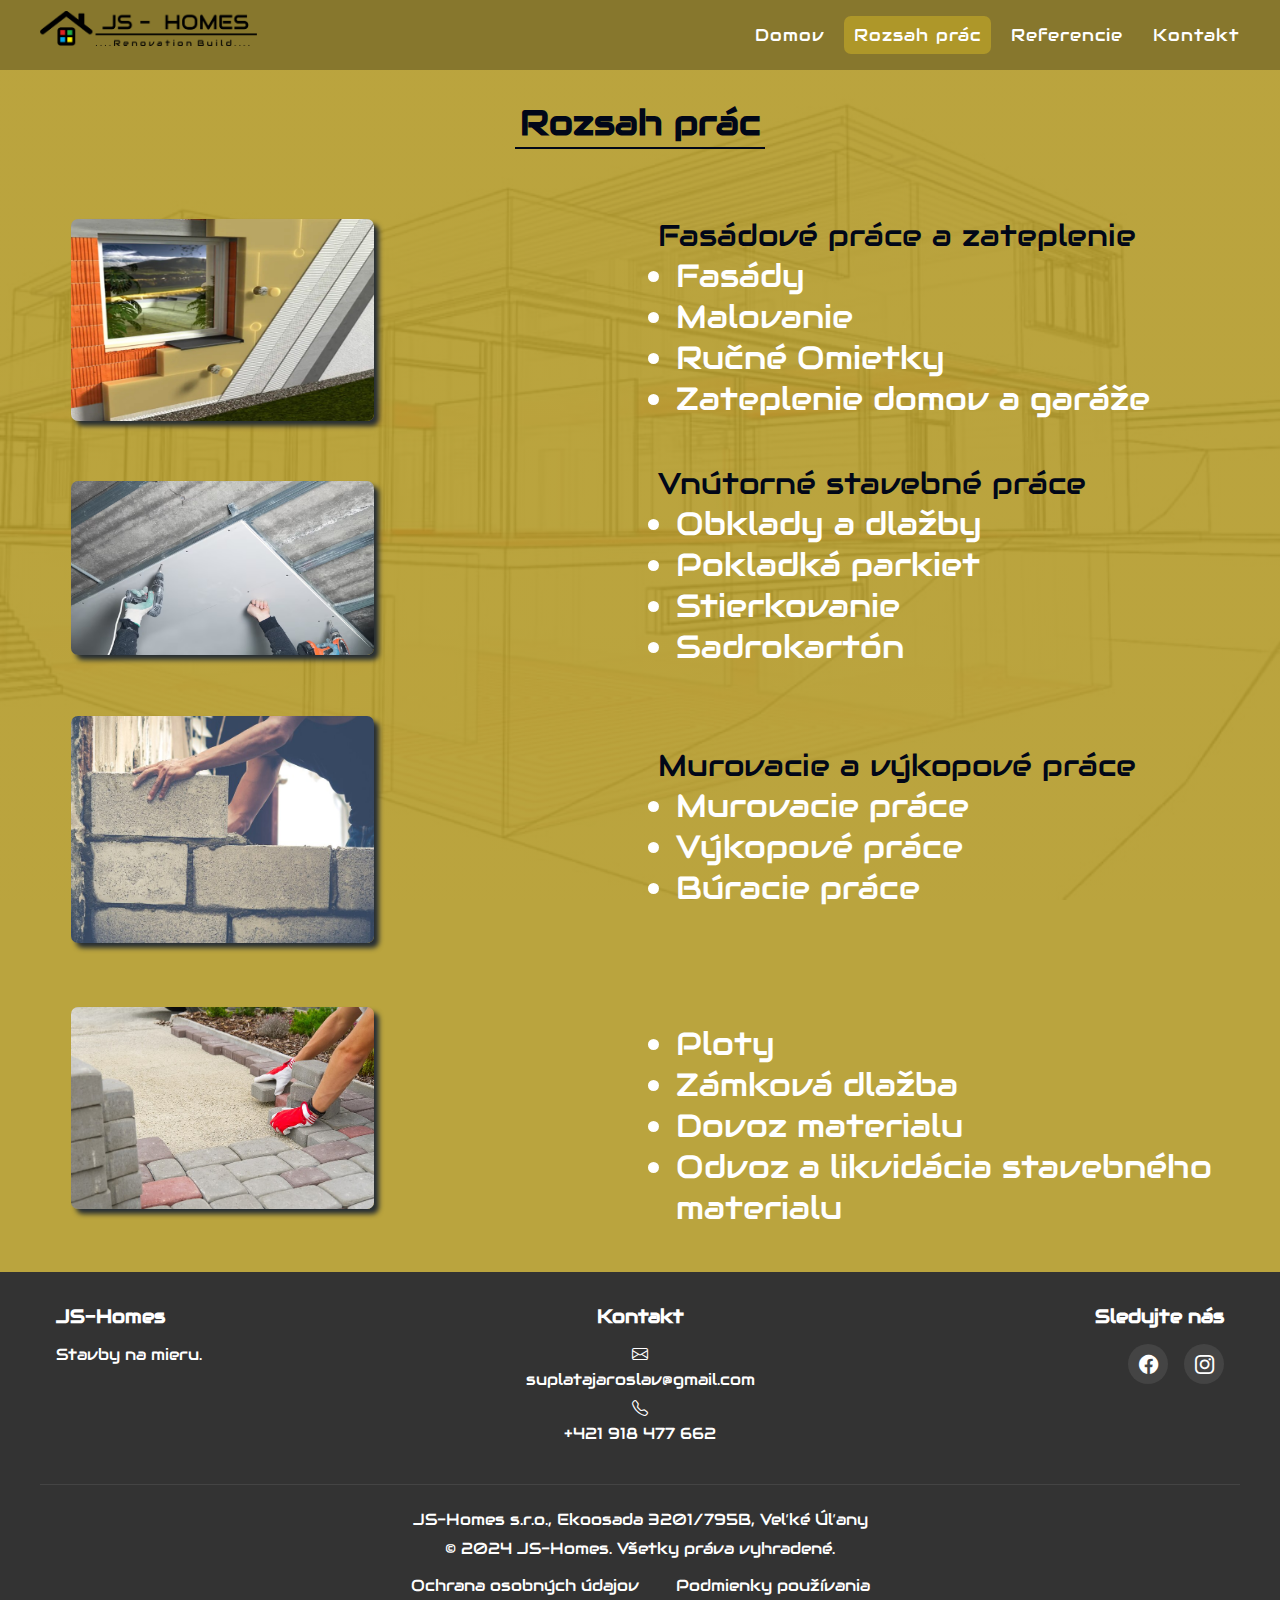
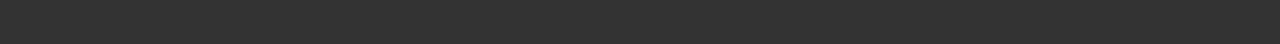
<file: Rozsah prac.html>
<!DOCTYPE html>
<html lang="sk">
  <head>
    <meta charset="UTF-8" />
    <meta http-equiv="X-UA-Compatible" content="ie=edge" />
    <meta name="viewport" content="width=device-width, initial-scale=1.0" />

    <!-- SEO Meta Tags -->
    <title>Rozsah prác | JS-Homes | Stavby a Rekonštrukcie</title>
    <meta name="description" content="Ponúkame široký rozsah stavebných prác: fasády, malovanie, obklady, dlažby, zateplenie, murovacie práce a ďalšie. Profesionálne služby za rozumné ceny.">
    <meta name="keywords" content="rozsah prác, stavebné práce, fasády, malovanie, obklady, dlažby, zateplenie, murovacie práce, JS-Homes">
    <meta name="author" content="JS-Homes">
    <meta name="robots" content="index, follow">
    <link rel="canonical" href="https://js-homes.sk/rozsah-prac" />

    <!-- Open Graph / Facebook -->
    <meta property="og:type" content="website">
    <meta property="og:url" content="https://js-homes.sk/rozsah-prac">
    <meta property="og:title" content="Rozsah prác | JS-Homes">
    <meta property="og:description" content="Ponúkame široký rozsah stavebných prác: fasády, malovanie, obklady, dlažby, zateplenie, murovacie práce a ďalšie.">
    <meta property="og:image" content="https://js-homes.sk/images/logo-js-homes.png">

    <!-- Twitter -->
    <meta property="twitter:card" content="summary_large_image">
    <meta property="twitter:url" content="https://js-homes.sk/rozsah-prac">
    <meta property="twitter:title" content="Rozsah prác | JS-Homes">
    <meta property="twitter:description" content="Ponúkame široký rozsah stavebných prác: fasády, malovanie, obklady, dlažby, zateplenie, murovacie práce a ďalšie.">
    <meta property="twitter:image" content="https://js-homes.sk/images/logo-js-homes.png">

    <!-- ======== CSS ========= -->
    <link rel="stylesheet" href="styly.css" />
    <link rel="stylesheet" href="others/grid.css" />
    <link rel="icon" href="images/povelania-stavba-projekt.jpg">
    <script src="script.js" defer></script>

    <!-- Structured Data -->
    <script type="application/ld+json">
    {
      "@context": "https://schema.org",
      "@type": "WebPage",
      "name": "Rozsah prác",
      "description": "Ponúkame široký rozsah stavebných prác: fasády, malovanie, obklady, dlažby, zateplenie, murovacie práce a ďalšie.",
      "url": "https://js-homes.sk/rozsah-prac",
      "breadcrumb": {
        "@type": "BreadcrumbList",
        "itemListElement": [{
          "@type": "ListItem",
          "position": 1,
          "name": "Domov",
          "item": "https://js-homes.sk"
        },{
          "@type": "ListItem",
          "position": 2,
          "name": "Rozsah prác",
          "item": "https://js-homes.sk/rozsah-prac"
        }]
      },
      "mainEntity": {
        "@type": "Service",
        "name": "Stavebné práce a rekonštrukcie",
        "description": "Komplexné stavebné práce a rekonštrukcie pre domy a byty",
        "serviceType": "Stavebné služby",
        "provider": {
          "@type": "Organization",
          "name": "JS-Homes",
          "url": "https://js-homes.sk"
        },
        "areaServed": {
          "@type": "AdministrativeArea",
          "name": "Slovensko"
        },
        "hasOfferCatalog": {
          "@type": "OfferCatalog",
          "name": "Rozsah prác",
          "itemListElement": [
            {
              "@type": "Offer",
              "itemOffered": {
                "@type": "Service",
                "name": "Fasády",
                "description": "Profesionálne fasádové práce vrátane omietok a zateplenia"
              }
            },
            {
              "@type": "Offer",
              "itemOffered": {
                "@type": "Service",
                "name": "Malovanie",
                "description": "Vnútorné a vonkajšie maľovanie priestorov"
              }
            },
            {
              "@type": "Offer",
              "itemOffered": {
                "@type": "Service",
                "name": "Obklady a dlažby",
                "description": "Pokládka obkladov a dlažieb v interiéri aj exteriéri"
              }
            },
            {
              "@type": "Offer",
              "itemOffered": {
                "@type": "Service",
                "name": "Zateplenie",
                "description": "Komplexné zateplenie domov a garáží"
              }
            },
            {
              "@type": "Offer",
              "itemOffered": {
                "@type": "Service",
                "name": "Murovacie práce",
                "description": "Profesionálne murovacie práce vrátane rekonštrukcií"
              }
            }
          ]
        }
      }
    }
    </script>

    <!-- ===== Bootstrap CSS ======== -->
    <link
      rel="stylesheet"
      href="https://cdn.jsdelivr.net/npm/bootstrap-icons@1.11.3/font/bootstrap-icons.min.css"
    />
  </head>
  <body>
    <nav>
      <span class="logo"
        ><a href="index.html"><img src="images/logo JS homes.png" alt="JS-Homes Logo" /></a
      ></span>
      <input type="checkbox" id="click" />
      <label for="click" class="menu-btn">
        <i class="bi bi-list" style="font-size: 2rem"></i>
      </label>
      <ul>
        <li><a href="index.html">Domov</a></li>
        <li><a class="active" href="Rozsah prac.html">Rozsah prác</a></li>
        <li><a href="Referencie.html">Referencie</a></li>
        <li><a href="Kontakt.html">Kontakt</a></li>
      </ul>
    </nav>

    <!-- Cookie Banner -->
    <div id="cookie-banner" class="cookie-banner">
      <div class="cookie-content">
        <p>Táto webová stránka používa cookies na zlepšenie vášho zážitku. Pokračovaním v prehliadaní súhlasíte s používaním cookies.</p>
        <div class="cookie-buttons">
          <button onclick="acceptCookies()" class="cookie-btn accept">Prijať všetky</button>
          <button onclick="rejectCookies()" class="cookie-btn reject">Odmietnuť</button>
          <button onclick="showCookieSettings()" class="cookie-btn settings">Nastavenia</button>
        </div>
      </div>
    </div>

    <header>
        <section class="heading-rozsah_prac">
            <div class="heading-uvod">
                <h2>Rozsah prác</h2>
            </div>
        </section>
            
        <section class="about-us row">
      <div class="col span-1-of-2">
        <img src="images/Fasady1.jpg" alt="Fasádové práce a zateplenie domu">
      </div>
      <div class="col span-1-of-2">
        <div class="about-text">   
          <h2>Fasádové práce a zateplenie</h2>
          <ul>
            <li>Fasády</li>
            <li>Malovanie</li>
            <li>Ručné Omietky</li>
            <li>Zateplenie domov a garáže</li>
          </ul>
        </div>
      </div>
    </section>
    <section class="about-us row">
      <div class="col span-1-of-2">
        <img src="images/worker-with-drill.avif" alt="Vnútorné stavebné práce">
      </div>
      <div class="col span-1-of-2">
        <div class="about-text">
          <h2>Vnútorné stavebné práce</h2>
          <ul>
            <li>Obklady a dlažby</li>
            <li>Pokladká parkiet</li>
            <li>Stierkovanie</li>
            <li>Sadrokartón</li>
          </ul>
        </div>
      </div>
    </section>
    <section class="about-us row">
      <div class="col span-1-of-2">
        <img src="images/brick-builders-are-building-walls.jpg" alt="Murovacie a výkopové práce">
      </div>
      <div class="col span-1-of-2">
        <div class="about-text">
          <h2>Murovacie a výkopové práce</h2>
          <ul>
            <li>Murovacie práce</li>
            <li>Výkopové práce</li>
            <li>Búracie práce</li>
          </ul>
        </div>
      </div>
    </section>
    <section class="about-us row">
      <div class="col span-1-of-2">
        <img src="images/worker-stones.jpg" alt="Exteriérové práce a doprava materiálu">
      </div>
      <div class="col span-1-of-2">
        <div class="about-text">
          <h2>Exteriérové práce a doprava</h2>
          <ul>
            <li>Ploty</li>
            <li>Zámková dlažba</li>
            <li>Dovoz materialu</li>
            <li>Odvoz a likvidácia stavebného materialu</li>
          </ul>
        </div>
      </div>
    </section>
    </header>
    <footer>
      <div class="footer-content">
          <div class="footer-section">
              <h3>JS-Homes</h3>
              <p>Stavby na mieru.</p>
          </div>
          <div class="footer-section">
              <h3>Kontakt</h3>
              <p><i class="bi bi-envelope"></i> suplatajaroslav@gmail.com</p>
              <p><i class="bi bi-telephone"></i> +421 918 477 662</p>
          </div>
          <div class="footer-section">
              <h3>Sledujte nás</h3>
              <div class="social-links">
                  <a href="https://www.facebook.com/profile.php?id=61567471471902" target="_blank" aria-label="Facebook">
                      <i class="bi bi-facebook"></i>
                  </a>
                  <a href="https://www.instagram.com/js.homes.sk" target="_blank" aria-label="Instagram">
                      <i class="bi bi-instagram"></i>
                  </a>
              </div>
          </div>
      </div>
      <div class="footer-bottom">
          <p>JS-Homes s.r.o., Ekoosada 3201/795B, Veľké Úľany</p>
          <p>&copy; 2024 JS-Homes. Všetky práva vyhradené.</p>
          <div class="footer-links">
              <a href="ochrana-udajov.html">Ochrana osobných údajov</a>
              <a href="podmienky-pouzivania.html">Podmienky používania</a>
          </div>
      </div>
  </footer>
    
  </body>
</html>
</file>
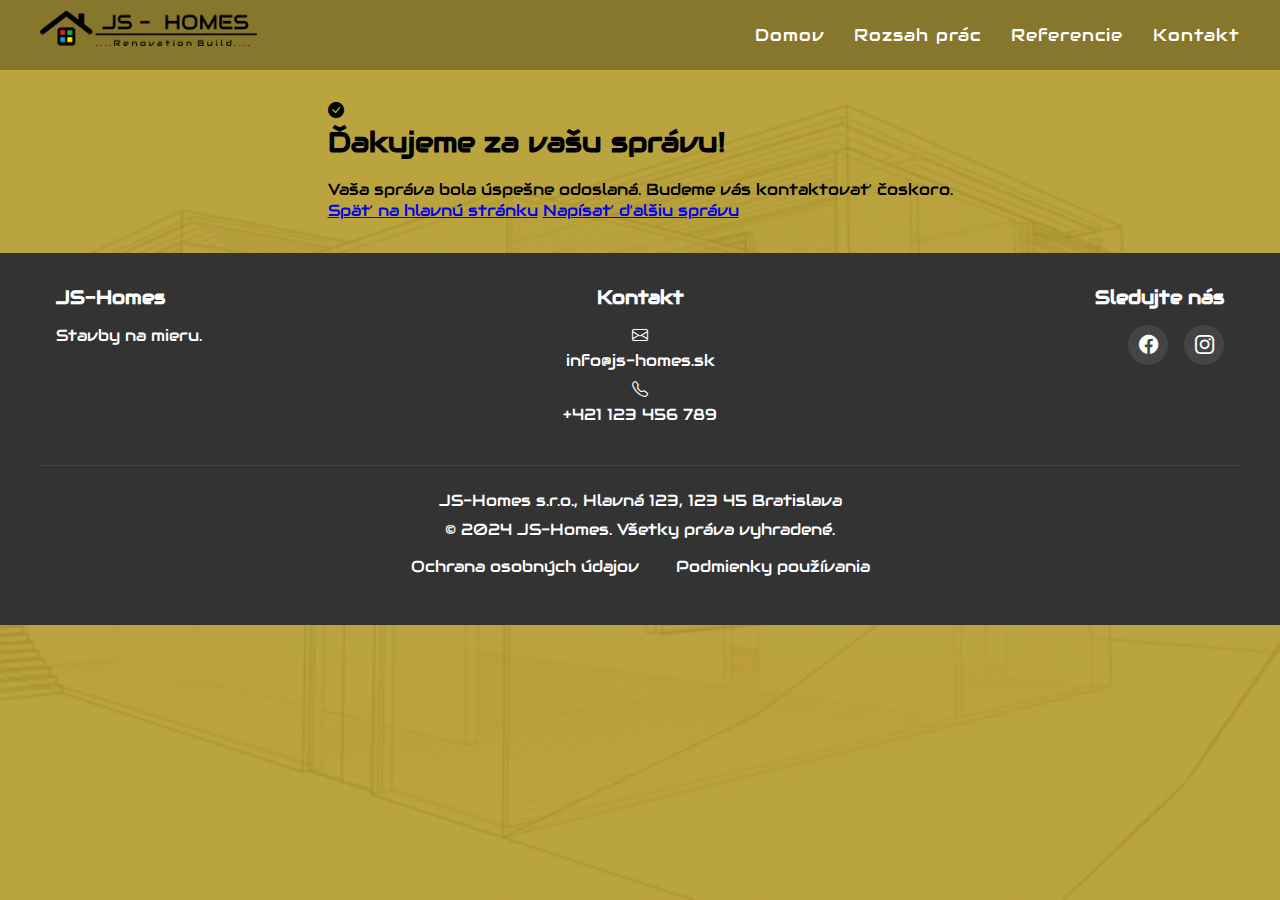
<file: thank-you.html>
<!DOCTYPE html>
<html lang="sk">
  <head>
    <meta charset="UTF-8" />
    <meta http-equiv="X-UA-Compatible" content="ie=edge" />
    <meta name="viewport" content="width=device-width, initial-scale=1.0" />

    <!-- SEO Meta Tags -->
    <title>Ďakujeme | JS-Homes | Stavby a Rekonštrukcie</title>
    <meta name="description" content="Ďakujeme za vašu správu. Budeme vás kontaktovať čoskoro.">
    <meta name="robots" content="noindex, nofollow">

    <!-- ======== CSS ========= -->
    <link rel="stylesheet" href="styly.css" />
    <link rel="stylesheet" href="others/grid.css" />
    <link rel="icon" href="images/povelania-stavba-projekt.jpg">

    <!-- ===== Bootstrap CSS ======== -->
    <link
      rel="stylesheet"
      href="https://cdn.jsdelivr.net/npm/bootstrap-icons@1.11.3/font/bootstrap-icons.min.css"
    />
  </head>
  <body>
    <nav>
      <span class="logo"><a href="index.html"><img src="images/logo JS homes.png" alt="" /></a></span>
      <input type="checkbox" id="click" />
      <label for="click" class="menu-btn">
        <i class="bi bi-list" style="font-size: 2rem"></i>
      </label>
      <ul>
        <li><a href="index.html">Domov</a></li>
        <li><a href="Rozsah prac.html">Rozsah prác</a></li>
        <li><a href="Referencie.html">Referencie</a></li>
        <li><a href="Kontakt.html">Kontakt</a></li>
      </ul>
    </nav>

    <header>
      <section class="thank-you-section">
        <div class="container">
          <div class="thank-you-content">
            <i class="bi bi-check-circle-fill"></i>
            <h1>Ďakujeme za vašu správu!</h1>
            <p>Vaša správa bola úspešne odoslaná. Budeme vás kontaktovať čoskoro.</p>
            <div class="thank-you-buttons">
              <a href="index.html" class="btn">Späť na hlavnú stránku</a>
              <a href="Kontakt.html" class="btn">Napísať ďalšiu správu</a>
            </div>
          </div>
        </div>
      </section>
    </header>

    <main>
    </main>

    <footer>
        <div class="footer-content">
            <div class="footer-section">
                <h3>JS-Homes</h3>
                <p>Stavby na mieru.</p>
            </div>
            <div class="footer-section">
                <h3>Kontakt</h3>
                <p><i class="bi bi-envelope"></i> info@js-homes.sk</p>
                <p><i class="bi bi-telephone"></i> +421 123 456 789</p>
            </div>
            <div class="footer-section">
                <h3>Sledujte nás</h3>
                <div class="social-links">
                    <a href="https://www.facebook.com/js.homes.sk" target="_blank" aria-label="Facebook">
                        <i class="bi bi-facebook"></i>
                    </a>
                    <a href="https://www.instagram.com/js.homes.sk" target="_blank" aria-label="Instagram">
                        <i class="bi bi-instagram"></i>
                    </a>
                </div>
            </div>
        </div>
        <div class="footer-bottom">
            <p>JS-Homes s.r.o., Hlavná 123, 123 45 Bratislava</p>
            <p>&copy; 2024 JS-Homes. Všetky práva vyhradené.</p>
            <div class="footer-links">
                <a href="ochrana-udajov.html">Ochrana osobných údajov</a>
                <a href="podmienky-pouzivania.html">Podmienky používania</a>
            </div>
        </div>
    </footer>
  </body>
</html>
</file>
<file: styly.css>
/***********Google font Poppins Pismo*********/
@import url("https://fonts.googleapis.com/css2?family=Poppins:wght@300;400;500;600&display=swap");
@import url("https://fonts.googleapis.com/css2?family=Audiowide&family=Poppins:wght@300;400;500;600&display=swap");

* {
  margin: 0px;
  padding: 0px;
  box-sizing: border-box;
  font-family: "Audiowide",sans-serif;
  /* max-width: 1280px; */
}

.row {
  max-width: 100%;
  margin: auto;
}

/* Colors */

:root {
  --body-color: #b39a29e6;
  --nav-color: #82722be6;
  --side-nav: #010718;
  --text-color: #fff;
  --search-bar: #f2f2f2;
  --search-text: #010718;
}

/***********Hlavna Strana Index********/

/*****************Toolbar**********/

/*****header*****/

/* Štandardné pozadie pre všetky stránky okrem hlavnej */
body {
  height: 100%;
  background: linear-gradient(rgba(179, 154, 41, 0.9), rgba(179, 154, 41, 0.9)), url('images/Nakres_Dom.jpg');
  background-size: cover;
  background-position: center;
  background-attachment: fixed;
  background-color: var(--body-color);
}

/* Špeciálne pozadie len pre hlavnú stránku */
body.home-page {
  height: 100%;
  background: linear-gradient(rgba(179, 154, 41, 0.9));
  background-size: cover;
  background-color: var(--body-color);
}

/* Hlavný obrázok na hlavnej stránke */
.uvodne-foto {
    width: 100%;
    max-width: 800px;
    margin: 0 auto;
    padding: 20px;
    text-align: center;
    display: flex;
    justify-content: center;
    align-items: center;
    flex-direction: column;
}

.uvodne-foto img {
    max-width: 100%;
    height: auto;
    display: block;
    margin: 0 auto;
    object-fit: contain;
    border-radius: 7px;
}

/******* Navigace********/

nav {
  height: 70px;
  background: var(--nav-color);
  display: flex;
  align-items: center;
  justify-content: space-between;
  padding: 0 25px;
  position: relative;
}

nav .logo {
  display: flex;
  align-items: center;
}

nav .logo img {
  width: auto;
  height: 40px;
  margin: 15px;
  padding-top: 5px;
}

nav ul {
  display: flex;
  align-items: center;
  list-style: none;
  margin: 0;
  padding: 0;
}

nav ul li {
  margin: 0 5px;
}

nav ul li a {
  color: var(--text-color);
  text-decoration: none;
  font-size: 17px;
  font-weight: 300;
  letter-spacing: 1px;
  padding: 8px 10px;
  border-radius: 7px;
  transition: all 0.3s ease;
}

nav ul li a:hover,
nav ul li a.active {
  background: var(--body-color);
}

#click {
  display: none;
}

.menu-btn {
  display: none;
  cursor: pointer;
}

.menu-btn i {
  color: var(--text-color);
  font-size: 2rem;
}

@media (max-width: 832px) {
  nav {
    position: fixed;
    top: 0;
    left: 0;
    width: 100%;
    z-index: 1000;
  }

  .menu-btn {
    display: block;
  }

  nav ul {
    position: fixed;
    top: 70px;
    left: -100%;
    background: var(--nav-color);
    height: 100vh;
    width: 100%;
    display: flex;
    flex-direction: column;
    align-items: center;
    justify-content: center;
    transition: all 0.3s ease;
    z-index: 1000;
    opacity: 0.95;
  }

  #click:checked ~ ul {
    left: 0;
    opacity: 1;
  }

  nav ul li {
    margin: 10px 0;
  }

  nav ul li a {
    font-size: 20px;
    padding: 10px 20px;
    transition: all 0.3s ease;
  }

  nav ul li a:hover,
  nav ul li a.active {
    color: var(--text-color);
  }

  /* Add padding to body to prevent content from being hidden under fixed nav */
  body {
    padding-top: 70px;
  }
}

/**********Hlavna strana**********/


/*********** referencie **********/

img {
  max-inline-size: 100%;
}

/* body {
  font-family: system-ui, sans-serif;
  font-size: 1rem;
  line-height: 1.7;
  color: #070707;
  background-color: #fff;

  min-block-size: 100vh;
  min-block-size: 100dvh;
  min-block-size: 100svh;

  display: grid;
  grid-template-columns: 
  [sidebar-start]
     5rem
  [sidebar-end main-start]
     1fr
     [main-end];
} */

h1 {
  font-size: 1.75rem;
  line-height: 1.5;
  margin-block-end: 1rem;
}

.sidebar {
  grid-column: sidebar-start / sidebar-end;
  color: #fff;
  background-color: #1d1d29;
}

.logo {
  display: flex;
  justify-content: center;
  font-size: 3rem;
  line-height: 1.5;
}

.main {
  grid-column: main-start / main-end;
  padding: 1.25rem;
}

    /* Photo Gallery */
    .gallery {
      display: grid;
      grid-template-columns: 
        repeat(auto-fit, minmax(12.5rem, 1fr));
      grid-auto-rows: 12.5rem;
      grid-auto-flow: dense;
      gap: 0.75rem;
    }

.gallery figure {
  /* container-type: inline-size; */
  container: figure / inline-size;
  overflow: hidden;

  display: grid;
  /* grid-template-columns: 1fr; */
  /* grid-template-rows: 1fr; */

  /* 
  Because 1fr = minmax(auto, 1rf),
  to prevent the grid blowout,
  set the minimum to zero.
   */
   grid-template-columns: minmax(0, 1fr);
   grid-template-rows: minmax(0, 1fr);
}

.gallery img {
  inline-size: 100%;
  block-size: 100%;
  object-fit: cover;

  /* grid-column: 1 / -1; */
  /* grid-row: 1 / -1; */
  grid-area: 1 / 1 / -1 / -1;

  transition: scale 1s ease-in-out;
}

.gallery figure:hover img {
  scale: 1.125;
}

.gallery figcaption {
  grid-area: 1 / 1 / -1 / -1;
  align-self: end;
  z-index: 1;

  padding: 3em 15% 1em 1em;
  color: #fff;
  font-size: 0.875rem;
  line-height: 1.3;
  background: linear-gradient(
    transparent 25%,
    rgba(0 0 0 / 0.75)
  );
  display: none;
}

@container figure (width > 20px) {
  nav .hamburger {
    display: block;
  }
  .gallery figcaption {
    display: block;
  }
}

.gallery figcaption h3 {
  font-size: 1.0625rem;
}

.gallery figcaption p {
  overflow: hidden;
  white-space: nowrap;
  text-overflow: ellipsis;
}

@media (width > 600px) {
  .gallery figure:nth-child(1) {
    grid-area: span 2 / span 2;
 }

 .gallery figure:nth-child(4n+1) {
   grid-row: span 2;
 }

 .gallery figure:nth-child(4n+2) {
   grid-column: span 2;
 }
}

/****Galery****/
/* .heading-main h2 {
    text-align: right;
    margin-top: 20px;
    font-size: 30px;
}

.heading-main h2:after {
content: "";
max-width: 250px;
border-bottom: 2px solid #272E33 ;
margin: 7px 35px;
}

.Galery img {
max-width: 350px;
height: 125px;
margin-top: 25px;
border-radius: 7px;
box-shadow: 5px 5px 8px black;
top: 20%;

}

.photo-segment li {
list-style-type: none,;
overflow: hidden;
height: 80px;
}

.photo-segment img {
opacity: 0.8;
transform: scale(1.05);
}

.photo-segment img:hover {
transition: transform 0.5s, opacity 0.5s;
transform: scale(1);
opacity: 1;
} */

/***********Button ************/
.cenova {
  padding: 15px 0px 50px 0px;
  margin: 5px;
  display: flex;
  align-items: center;
  justify-content: center;
}
.cenova button {
  padding: 7px;
  font-size: 25px;
  background-color: var(--nav-color);
  border-radius: 7px;
  box-shadow: 5px 5px 5px #272e33;
  cursor: pointer;
  transition: all 0.3 ease;
  display: block;
  margin: 0 auto;
  text-decoration: none;
  color: var(--text-color);
}

.cenova button:hover {
  background-color: var(--body-color);
  text-decoration: none;
}

/**********Main-Uvod*********/

.heading-uvod h2 {
  text-align: center;
  margin-top: 20px;
  font-size: 35px;
  padding-top: 10px;
  padding-bottom: 35px;
  color: var(--search-text);
}

.heading-uvod h2:after {
  content: "";
  display: block;
  max-width: 250px;
  border-bottom: 2px solid var(--search-text);
  margin: 2px auto;
}
.heading-uvod p {
  padding: 15px 25px 45px 25px;
  margin-top: 15px;
  font-size: 23px;
  font-family: Audiowide, sans-serif;
  color: var(--text-color);
  display: flex;
  flex-direction: column;
  align-items: center;
  justify-content: center;
  text-shadow: 2px 2px #817373;
}
/******** RozsahPrac ************/
.about-us.row {
  display: flex;
  flex-direction: row; /* Toto je predvolené nastavenie */
  gap: 16px; /* Medzera medzi položkami */
  justify-content: space-between; /* Rozmiestnenie položiek */
  align-items: center; /* Zarovnanie položiek vertikálne */
}
.about-us img {
  width: 50%;
  height: auto;
  border-radius: 7px;
  box-shadow: 5px 5px 5px #272e33;
  margin-top: 20px;
  margin-left: 55px;
  margin-bottom: 15px;
  display: flex;
  flex-direction: column;
  align-items: center;
  justify-content: center;
  text-align: center;
}
.about-text li {
  /* list-style-type: none; */
  font-size: 32px;
  font-weight: 300;
  color: var(--text-color);
  /* margin-top: 20px; */
  margin-left: 18px;
  /* display: flex; */
  flex-direction: column;
  align-items: center;
  justify-content: center;
}
.about-text h2 {
  font-size: 30px;
  font-weight: 500;
  color: var(--search-text);
}

@media (max-width: 832px){
  .about-us.row {
    flex-direction: column;
  }
  .about-us img {
    width: 60%;
    /* margin-bottom: 10px; */
    align-items: center;
    justify-content: center;
  }
  .about-text {
    align-items: center;
    justify-content: center;
    /* margin-top: 5px 0px 20px 55px; */
    margin-left: 30px;
  }
}

/*******kontakt*****/
.kontakt-info {
  min-height: 100vh;
  padding: 50px 100px;
  display: flex;
  justify-content: center;
  align-items: center;
  flex-direction: column;
  background: linear-gradient(rgba(179, 154, 41, 0.9)),
    url(images/Nakres_Dom.jpg);
  background-size: cover;
  cursor: pointer;
}

.kontakt-info .heading-kontakt {
  max-width: 100%;
  text-align: center;
}


.kontakt-info .heading-kontakt h2 {
  font-size: 36px;
  font-weight: 500;
  color: var(--search-text);
  padding-bottom: 25px;
  padding-right: 100px;
}
.kontakt-info .heading-kontakt p {
  font-weight: 300;
  font-size: 22px;
  color: #fff;
}
.container {
  width: 100%;
  display: flex;
  justify-content: center;
  align-items: center;
  margin-top: 30px;
}
.container .nazov-firmy {
  width: 50%;
  display: flex;
  flex-direction: column;
}
.container .nazov-firmy .box {
  position: relative;
  padding: 15px 0;
  display: flex;
}
.container .nazov-firmy .box .icon {
  min-width: 45px;
  height: 45px;
  background: #fff;
  display: flex;
  justify-content: center;
  align-items: center;
  border-radius: 50%;
  font-size: 22px;
}
.container .nazov-firmy .box .text {
  display: flex;
  margin-left: 10px;
  font-size: 20px;
  color: #fff;
  flex-direction: column;
  font-weight: 300;
}
.container .nazov-firmy .box .text h3 {
  font-weight: 500;
  color: var(--search-text);
}

.contact-form {
  width: 100%;
  padding: 40px;
  text-align: right;
  margin-right: 115px;
}
.contact-form h2 {
  font-size: 30px;
  color: #333;
  font-weight: 500;
}

.contact-form .inputBox {
  position: relative;
  width: 100%;
  margin-top: 10px;
}
.contact-form .inputBox input,
.contact-form .inputBox textarea {
  width: 100%;
  padding: 7px;
  font-size: 16px;
  margin: 10px 0;
  border: none;
  border-bottom: 2px solid #333;
  outline: none;
  resize: none;
}
.contact-form .inputBox span {
  position: absolute;
  left: 0;
  padding: 5px 0;
  font-size: 16px;
  margin: 10px 0;
  pointer-events: none;
  transition: 0.5s;
  color: #666;
}

.contact-form input {
  width: 80%;
  margin: 5px 0px;
  padding: 7px;
  border: 2px solid #000;
  border-radius: 7px;
  box-shadow: 5px 5px 5px grey;
}

.contact-form textarea {
  width: 80%;
  margin: 5px 0px;
  padding: 7px;
  border: 2px solid #000;
  border-radius: 7px;
  box-shadow: 5px 5px 5px grey;
  font-family: Arial;
}

.contact-form .inputBox input[type="submit"] {
  /* width: 100px; */
  background-color: rgba(130, 114, 43, 0.902);
  color: azure;
  font-size: 16px;
  cursor: pointer;
}

.contact-form .inputBox input[type="submit"]:hover {
  color: #000;
}

@media (max-width: 832px) {
  .kontakt-info {
    padding: 30px 20px;
  }

  .kontakt-info .heading-kontakt h2 {
    font-size: 28px;
    padding-bottom: 15px;
    padding-right: 0;
  }

  .kontakt-info .heading-kontakt p {
    font-size: 18px;
  }

  .container {
    flex-direction: column;
    width: 100%;
    padding: 0 20px;
  }

  .container .nazov-firmy {
    width: 100%;
    margin-bottom: 30px;
  }

  .container .nazov-firmy .box {
    padding: 10px 0;
  }

  .container .nazov-firmy .box .icon {
    min-width: 40px;
    height: 40px;
    font-size: 20px;
  }

  .container .nazov-firmy .box .text {
    font-size: 16px;
  }

  .contact-form {
    width: 100%;
    padding: 20px;
    margin-right: 0;
  }

  .contact-form h2 {
    font-size: 24px;
    text-align: center;
  }

  .contact-form .inputBox input,
  .contact-form .inputBox textarea {
    width: 100%;
    font-size: 14px;
  }

  .contact-form input[type="submit"] {
    width: 100%;
    font-size: 16px;
  }
}
/* @media (max-width: 832px) {
  .about-us {
    margin-bottom: 20px;
  }

  .about-us.row {
    flex-direction: column;
  }
  .contact {
    padding: 50px;
  }

  .container {
    flex-direction: column;
  }
  .container .contact-form {
    margin-right: 0;
  }
  .container .kontakt-info {
    margin-bottom: 30px;
    
  }
  .container .kontakt-info {
    width: 100%;
  }
} */

/* Footer styles */
footer {
    background-color: #333;
    color: #fff;
    padding: 2rem 0;
    margin-top: 2rem;
}

.footer-content {
    max-width: 1200px;
    margin: 0 auto;
    padding: 0 1rem;
    display: flex;
    flex-wrap: wrap;
    justify-content: space-between;
    gap: 2rem;
}

.footer-section {
    flex: 1;
    min-width: 200px;
    text-align: center;
}

.footer-section:first-child {
    text-align: left;
}

.footer-section:last-child {
    text-align: right;
}

.footer-section h3 {
    color: #fff;
    margin-bottom: 1rem;
    font-size: 1.2rem;
}

.footer-section p {
    margin: 0.5rem 0;
    display: flex;
    align-items: center;
    gap: 0.5rem;
}

.footer-section:first-child p {
    justify-content: flex-start;
}

.footer-section:nth-child(2) p {
    justify-content: center;
    flex-direction: column;
    align-items: center;
    gap: 0.25rem;
}

.footer-section:last-child p {
    justify-content: flex-end;
}

.social-links {
    display: flex;
    gap: 1rem;
    margin-top: 1rem;
    justify-content: flex-end;
}

.social-links a {
    display: inline-flex;
    align-items: center;
    justify-content: center;
    width: 40px;
    height: 40px;
    background-color: #444;
    border-radius: 50%;
    color: #fff;
    text-decoration: none;
    transition: background-color 0.3s ease;
}

.social-links a:hover {
    background-color: var(--body-color);
}

.social-links i {
    font-size: 1.2rem;
    color: #fff;
}

.footer-bottom {
    max-width: 1200px;
    margin: 2rem auto 0;
    padding: 1rem;
    text-align: center;
    border-top: 1px solid #444;
}

.footer-bottom p {
    margin: 0.5rem 0;
    color: #fff;
}

.footer-links {
    margin-top: 1rem;
}

.footer-links a {
    color: #fff;
    text-decoration: none;
    margin: 0 1rem;
    transition: color 0.3s ease;
}

.footer-links a:hover {
    color: var(--body-color);
}

@media (max-width: 768px) {
    .footer-content {
        flex-direction: column;
        gap: 1.5rem;
    }

    .footer-section {
        text-align: center !important;
    }

    .footer-section p {
        justify-content: center !important;
    }

    .social-links {
        justify-content: center !important;
    }
}

/* Cookie Banner Styles */
.cookie-banner {
    position: fixed;
    bottom: 0;
    left: 0;
    right: 0;
    background-color: #333;
    color: #fff;
    padding: 1rem;
    display: none;
    justify-content: space-between;
    align-items: center;
    z-index: 1000;
    box-shadow: 0 2px 10px rgba(0, 0, 0, 0.3);
}

.cookie-banner.show {
    display: flex;
}

.cookie-banner p {
    margin: 0;
    flex: 1;
    font-size: 14px;
}

.cookie-buttons {
    display: flex;
    gap: 1rem;
}

.cookie-btn {
    padding: 0.5rem 1rem;
    border: none;
    border-radius: 4px;
    cursor: pointer;
    transition: all 0.3s ease;
    font-size: 14px;
    font-weight: 500;
}

.cookie-btn.accept {
    background-color: #4CAF50;
    color: white;
}

.cookie-btn.reject {
    background-color: #f44336;
    color: white;
}

.cookie-btn.settings {
    background-color: #2196F3;
    color: white;
}

.cookie-btn:hover {
    transform: translateY(-2px);
    box-shadow: 0 2px 5px rgba(0, 0, 0, 0.2);
}

/* Cookie Settings Modal Styles */
#cookie-settings {
    position: fixed;
    top: 50%;
    left: 50%;
    transform: translate(-50%, -50%);
    background-color: white;
    padding: 30px;
    border-radius: 10px;
    box-shadow: 0 5px 15px rgba(0, 0, 0, 0.3);
    z-index: 10000;
    max-width: 500px;
    width: 90%;
    max-height: 90vh;
    overflow-y: auto;
}

.cookie-settings-content {
    color: #333;
}

.cookie-settings-content h3 {
    margin-top: 0;
    margin-bottom: 20px;
    color: #333;
    font-size: 1.5rem;
    text-align: center;
    padding-bottom: 10px;
    border-bottom: 2px solid #eee;
}

.cookie-option {
    margin-bottom: 20px;
    padding: 15px;
    background-color: #f8f9fa;
    border-radius: 8px;
    border: 1px solid #eee;
}

.cookie-option input[type="checkbox"] {
    margin-right: 10px;
    width: 18px;
    height: 18px;
}

.cookie-option label {
    font-weight: 600;
    display: block;
    margin-bottom: 8px;
    color: #333;
}

.cookie-option p {
    margin: 5px 0 0 0;
    font-size: 0.9em;
    color: #666;
    line-height: 1.5;
}

.cookie-settings-buttons {
    display: flex;
    justify-content: flex-end;
    gap: 15px;
    margin-top: 30px;
    padding-top: 20px;
    border-top: 1px solid #eee;
}

.cookie-btn.save {
    background-color: #4CAF50;
    color: white;
    padding: 10px 20px;
}

.cookie-btn.close {
    background-color: #f44336;
    color: white;
    padding: 10px 20px;
}

/* Overlay for cookie settings */
#cookie-settings::before {
    content: '';
    position: fixed;
    top: 0;
    left: 0;
    right: 0;
    bottom: 0;
    background-color: rgba(0, 0, 0, 0.5);
    z-index: -1;
    backdrop-filter: blur(3px);
}

/* Animation for modal */
@keyframes modalFadeIn {
    from {
        opacity: 0;
        transform: translate(-50%, -60%);
    }
    to {
        opacity: 1;
        transform: translate(-50%, -50%);
    }
}

#cookie-settings {
    animation: modalFadeIn 0.3s ease-out;
}

/* Responsive styles */
@media (max-width: 768px) {
    .cookie-banner {
        flex-direction: column;
        text-align: center;
        gap: 1rem;
    }

    .cookie-buttons {
        width: 100%;
        justify-content: center;
    }

    #cookie-settings {
        width: 95%;
        padding: 20px;
    }
}

/* Privacy Policy Section Styles */
.heading-ochrana_udajov {
    max-width: 800px;
    margin: 35px auto;
    padding: 1.5rem;
    text-align: left;
    background-color: white;
    border-radius: 8px;
    box-shadow: 0 2px 4px rgba(0, 0, 0, 0.1);
}

.heading-ochrana_udajov h1 {
    text-align: center;
    margin-bottom: 2rem;
    color: #333;
    font-size: 1.5rem;
    padding-bottom: 10px;
    border-bottom: 2px solid #eee;
}

.heading-ochrana_udajov section {
    margin-bottom: 2rem;
}

.heading-ochrana_udajov p {
    margin-bottom: 1rem;
    line-height: 1.6;
}

.heading-ochrana_udajov ul {
    list-style-type: disc;
    padding-left: 1.5rem;
    margin-bottom: 1rem;
}

.heading-ochrana_udajov li {
    margin-bottom: 0.5rem;
    line-height: 1.6;
}

@media (max-width: 768px) {
    .heading-ochrana_udajov {
        margin: 35px 15px;
        padding: 1.5rem 1rem;
    }

    .heading-ochrana_udajov h1 {
        font-size: 1.5rem;
        padding: 0 1rem 10px 1rem;
    }

    .heading-ochrana_udajov section {
        padding: 0 1rem;
    }

    .heading-ochrana_udajov p,
    .heading-ochrana_udajov ul {
        padding: 0 1rem;
    }
}
</file>
<file: others/grid.css>
/*  SECTIONS  ============================================================================= */

.section {
	clear: both;
	padding: 0px;
	margin: 0px;
}

/*  GROUPING  ============================================================================= */

.row {
    zoom: 1; /* For IE 6/7 (trigger hasLayout) */
}

.row:before,
.row:after {
    content:"";
    display:table;
}
.row:after {
    clear:both;
}

/*  GRID COLUMN SETUP   ==================================================================== */

.col {
	display: block;
	float:left;
	margin: 1% 0 1% 1.6%;
}

.col:first-child { margin-left: 0; } /* all browsers except IE6 and lower */


/*  REMOVE MARGINS AS ALL GO FULL WIDTH AT 480 PIXELS */

@media only screen and (max-width: 480px) {
	.col { 
		/*margin: 1% 0 1% 0%;*/
        margin: 0;
	}
}


/*  GRID OF TWO   ============================================================================= */


.span-2-of-2 {
	width: 100%;
}

.span-1-of-2 {
	width: 49.2%;
}

/*  GO FULL WIDTH AT LESS THAN 480 PIXELS */

@media only screen and (max-width: 480px) {
	.span-2-of-2 {
		width: 100%; 
	}
	.span-1-of-2 {
		width: 100%; 
	}
}


/*  GRID OF THREE   ============================================================================= */

	
.span-3-of-3 {
	width: 100%; 
}

.span-2-of-3 {
	width: 66.13%; 
}

.span-1-of-3 {
	width: 32.26%; 
}


/*  GO FULL WIDTH AT LESS THAN 480 PIXELS */

@media only screen and (max-width: 480px) {
	.span-3-of-3 {
		width: 100%; 
	}
	.span-2-of-3 {
		width: 100%; 
	}
	.span-1-of-3 {
		width: 100%;
	}
}

/*  GRID OF FOUR   ============================================================================= */

	
.span-4-of-4 {
	width: 100%; 
}

.span-3-of-4 {
	width: 74.6%; 
}

.span-2-of-4 {
	width: 49.2%; 
}

.span-1-of-4 {
	width: 23.8%; 
}


/*  GO FULL WIDTH AT LESS THAN 480 PIXELS */

@media only screen and (max-width: 480px) {
	.span-4-of-4 {
		width: 100%; 
	}
	.span-3-of-4 {
		width: 100%; 
	}
	.span-2-of-4 {
		width: 100%; 
	}
	.span-1-of-4 {
		width: 100%; 
	}
}


/*  GRID OF FIVE   ============================================================================= */

	
.span-5-of-5 {
	width: 100%;
}

.span-4-of-5 {
  	width: 79.68%; 
}

.span-3-of-5 {
  	width: 59.36%; 
}

.span-2-of-5 {
  	width: 39.04%;
}

.span-1-of-5 {
  	width: 18.72%;
}


/*  GO FULL WIDTH AT LESS THAN 480 PIXELS */

@media only screen and (max-width: 480px) {
	.span-5-of-5 {
		width: 100%; 
	}
	.span-4-of-5 {
		width: 100%; 
	}
	.span-3-of-5 {
		width: 100%; 
	}
	.span-2-of-5 {
		width: 100%; 
	}
	.span-1-of-5 {
		width: 100%; 
	}
}


/*  GRID OF SIX   ============================================================================= */


.span-6-of-6 {
	width: 100%;
}

.span-5-of-6 {
  	width: 83.06%;
}

.span-4-of-6 {
  	width: 66.13%;
}

.span-3-of-6 {
  	width: 49.2%;
}

.span-2-of-6 {
  	width: 32.26%;
}

.span-1-of-6 {
  	width: 15.33%;
}


/*  GO FULL WIDTH AT LESS THAN 480 PIXELS */

@media only screen and (max-width: 480px) {
	.span-6-of-6 {
		width: 100%; 
	}
	.span-5-of-6 {
		width: 100%; 
	}
	.span-4-of-6 {
		width: 100%; 
	}
	.span-3-of-6 {
		width: 100%; 
	}
	.span-2-of-6 {
		width: 100%; 
	}
	.span-1-of-6 {
		width: 100%; 
	}
}



/*  GRID OF SEVEN   ============================================================================= */


.span-7-of-7 {
	width: 100%;
}

.span-6-of-7 {
	width: 85.48%;
}

.span-5-of-7 {
  	width: 70.97%;
}

.span-4-of-7 {
  	width: 56.45%;
}

.span-3-of-7 {
  	width: 41.94%;
}

.span-2-of-7 {
  	width: 27.42%;
}

.span-1-of-7 {
  	width: 12.91%;
}


/*  GO FULL WIDTH AT LESS THAN 480 PIXELS */

@media only screen and (max-width: 480px) {
	.span-7-of-7 {
		width: 100%; 
	}
	.span-6-of-7 {
		width: 100%; 
	}
	.span-5-of-7 {
		width: 100%; 
	}
	.span-4-of-7 {
		width: 100%; 
	}
	.span-3-of-7 {
		width: 100%; 
	}
	.span-2-of-7 {
		width: 100%; 
	}
	.span-1-of-7 {
		width: 100%; 
	}
}


/*  GRID OF EIGHT   ============================================================================= */

	
.span-8-of-8 {
	width: 100%;
}

.span-7-of-8 {
	width: 87.3%; 
}

.span-6-of-8 {
	width: 74.6%; 
}

.span-5-of-8 {
	width: 61.9%; 
}

.span-4-of-8 {
	width: 49.2%; 
}

.span-3-of-8 {
	width: 36.5%;
}

.span-2-of-8 {
	width: 23.8%; 
}

.span-1-of-8 {
	width: 11.1%; 
}


/*  GO FULL WIDTH AT LESS THAN 480 PIXELS */

@media only screen and (max-width: 480px) {
	.span-8-of-8 {
		width: 100%; 
	}
	.span-7-of-8 {
		width: 100%; 
	}
	.span-6-of-8 {
		width: 100%; 
	}
	.span-5-of-8 {
		width: 100%; 
	}
	.span-4-of-8 {
		width: 100%; 
	}
	.span-3-of-8 {
		width: 100%; 
	}
	.span-2-of-8 {
		width: 100%; 
	}
	.span-1-of-8 {
		width: 100%; 
	}
}


/*  GRID OF NINE   ============================================================================= */


.span-9-of-9 {
	width: 100%;
}

.span-8-of-9 {
	width: 88.71%;
}

.span-7-of-9 {
	width: 77.42%; 
}

.span-6-of-9 {
	width: 66.13%; 
}

.span-5-of-9 {
	width: 54.84%; 
}

.span-4-of-9 {
	width: 43.55%; 
}

.span-3-of-9 {
	width: 32.26%;
}

.span-2-of-9 {
	width: 20.97%; 
}

.span-1-of-9 {
	width: 9.68%; 
}


/*  GO FULL WIDTH AT LESS THAN 480 PIXELS */

@media only screen and (max-width: 480px) {
	.span-9-of-9 {
		width: 100%; 
	}
	.span-8-of-9 {
		width: 100%; 
	}
	.span-7-of-9 {
		width: 100%; 
	}
	.span-6-of-9 {
		width: 100%; 
	}
	.span-5-of-9 {
		width: 100%; 
	}
	.span-4-of-9 {
		width: 100%; 
	}
	.span-3-of-9 {
		width: 100%; 
	}
	.span-2-of-9 {
		width: 100%; 
	}
	.span-1-of-9 {
		width: 100%; 
	}
}


/*  GRID OF TEN   ============================================================================= */


.span-10-of-10 {
	width: 100%;
}

.span-9-of-10 {
	width: 89.84%;
}

.span-8-of-10 {
	width: 79.68%;
}

.span-7-of-10 {
	width: 69.52%; 
}

.span-6-of-10 {
	width: 59.36%; 
}

.span-5-of-10 {
	width: 49.2%; 
}

.span-4-of-10 {
	width: 39.04%; 
}

.span-3-of-10 {
	width: 28.88%;
}

.span-2-of-10 {
	width: 18.72%; 
}

.span-1-of-10 {
	width: 8.56%; 
}


/*  GO FULL WIDTH AT LESS THAN 480 PIXELS */

@media only screen and (max-width: 480px) {
	.span-10-of-10 {
		width: 100%; 
	}
	.span-9-of-10 {
		width: 100%; 
	}
	.span-8-of-10 {
		width: 100%; 
	}
	.span-7-of-10 {
		width: 100%; 
	}
	.span-6-of-10 {
		width: 100%; 
	}
	.span-5-of-10 {
		width: 100%; 
	}
	.span-4-of-10 {
		width: 100%; 
	}
	.span-3-of-10 {
		width: 100%; 
	}
	.span-2-of-10 {
		width: 100%; 
	}
	.span-1-of-10 {
		width: 100%; 
	}
}


/*  GRID OF ELEVEN   ============================================================================= */

.span-11-of-11 {
	width: 100%;
}

.span-10-of-11 {
	width: 90.76%;
}

.span-9-of-11 {
	width: 81.52%;
}

.span-8-of-11 {
	width: 72.29%;
}

.span-7-of-11 {
	width: 63.05%; 
}

.span-6-of-11 {
	width: 53.81%; 
}

.span-5-of-11 {
	width: 44.58%; 
}

.span-4-of-11 {
	width: 35.34%; 
}

.span-3-of-11 {
	width: 26.1%;
}

.span-2-of-11 {
	width: 16.87%; 
}

.span-1-of-11 {
	width: 7.63%; 
}


/*  GO FULL WIDTH AT LESS THAN 480 PIXELS */

@media only screen and (max-width: 480px) {
	.span-11-of-11 {
		width: 100%; 
	}
	.span-10-of-11 {
		width: 100%; 
	}
	.span-9-of-11 {
		width: 100%; 
	}
	.span-8-of-11 {
		width: 100%; 
	}
	.span-7-of-11 {
		width: 100%; 
	}
	.span-6-of-11 {
		width: 100%; 
	}
	.span-5-of-11 {
		width: 100%; 
	}
	.span-4-of-11 {
		width: 100%; 
	}
	.span-3-of-11 {
		width: 100%; 
	}
	.span-2-of-11 {
		width: 100%; 
	}
	.span-1-of-11 {
		width: 100%; 
	}
}


/*  GRID OF TWELVE   ============================================================================= */

.span-12-of-12 {
	width: 100%;
}

.span-11-of-12 {
	width: 91.53%;
}

.span-10-of-12 {
	width: 83.06%;
}

.span-9-of-12 {
	width: 74.6%;
}

.span-8-of-12 {
	width: 66.13%;
}

.span-7-of-12 {
	width: 57.66%; 
}

.span-6-of-12 {
	width: 49.2%; 
}

.span-5-of-12 {
	width: 40.73%; 
}

.span-4-of-12 {
	width: 32.26%; 
}

.span-3-of-12 {
	width: 23.8%;
}

.span-2-of-12 {
	width: 15.33%; 
}

.span-1-of-12 {
	width: 6.86%; 
}


/*  GO FULL WIDTH AT LESS THAN 480 PIXELS */

@media only screen and (max-width: 480px) {
	.span-12-of-12 {
		width: 100%; 
	}
	.span-11-of-12 {
		width: 100%; 
	}
	.span-10-of-12 {
		width: 100%; 
	}
	.span-9-of-12 {
		width: 100%; 
	}
	.span-8-of-12 {
		width: 100%; 
	}
	.span-7-of-12 {
		width: 100%; 
	}
	.span-6-of-12 {
		width: 100%; 
	}
	.span-5-of-12 {
		width: 100%; 
	}
	.span-4-of-12 {
		width: 100%; 
	}
	.span-3-of-12 {
		width: 100%; 
	}
	.span-2-of-12 {
		width: 100%; 
	}
	.span-1-of-12 {
		width: 100%; 
	}
}
</file>
